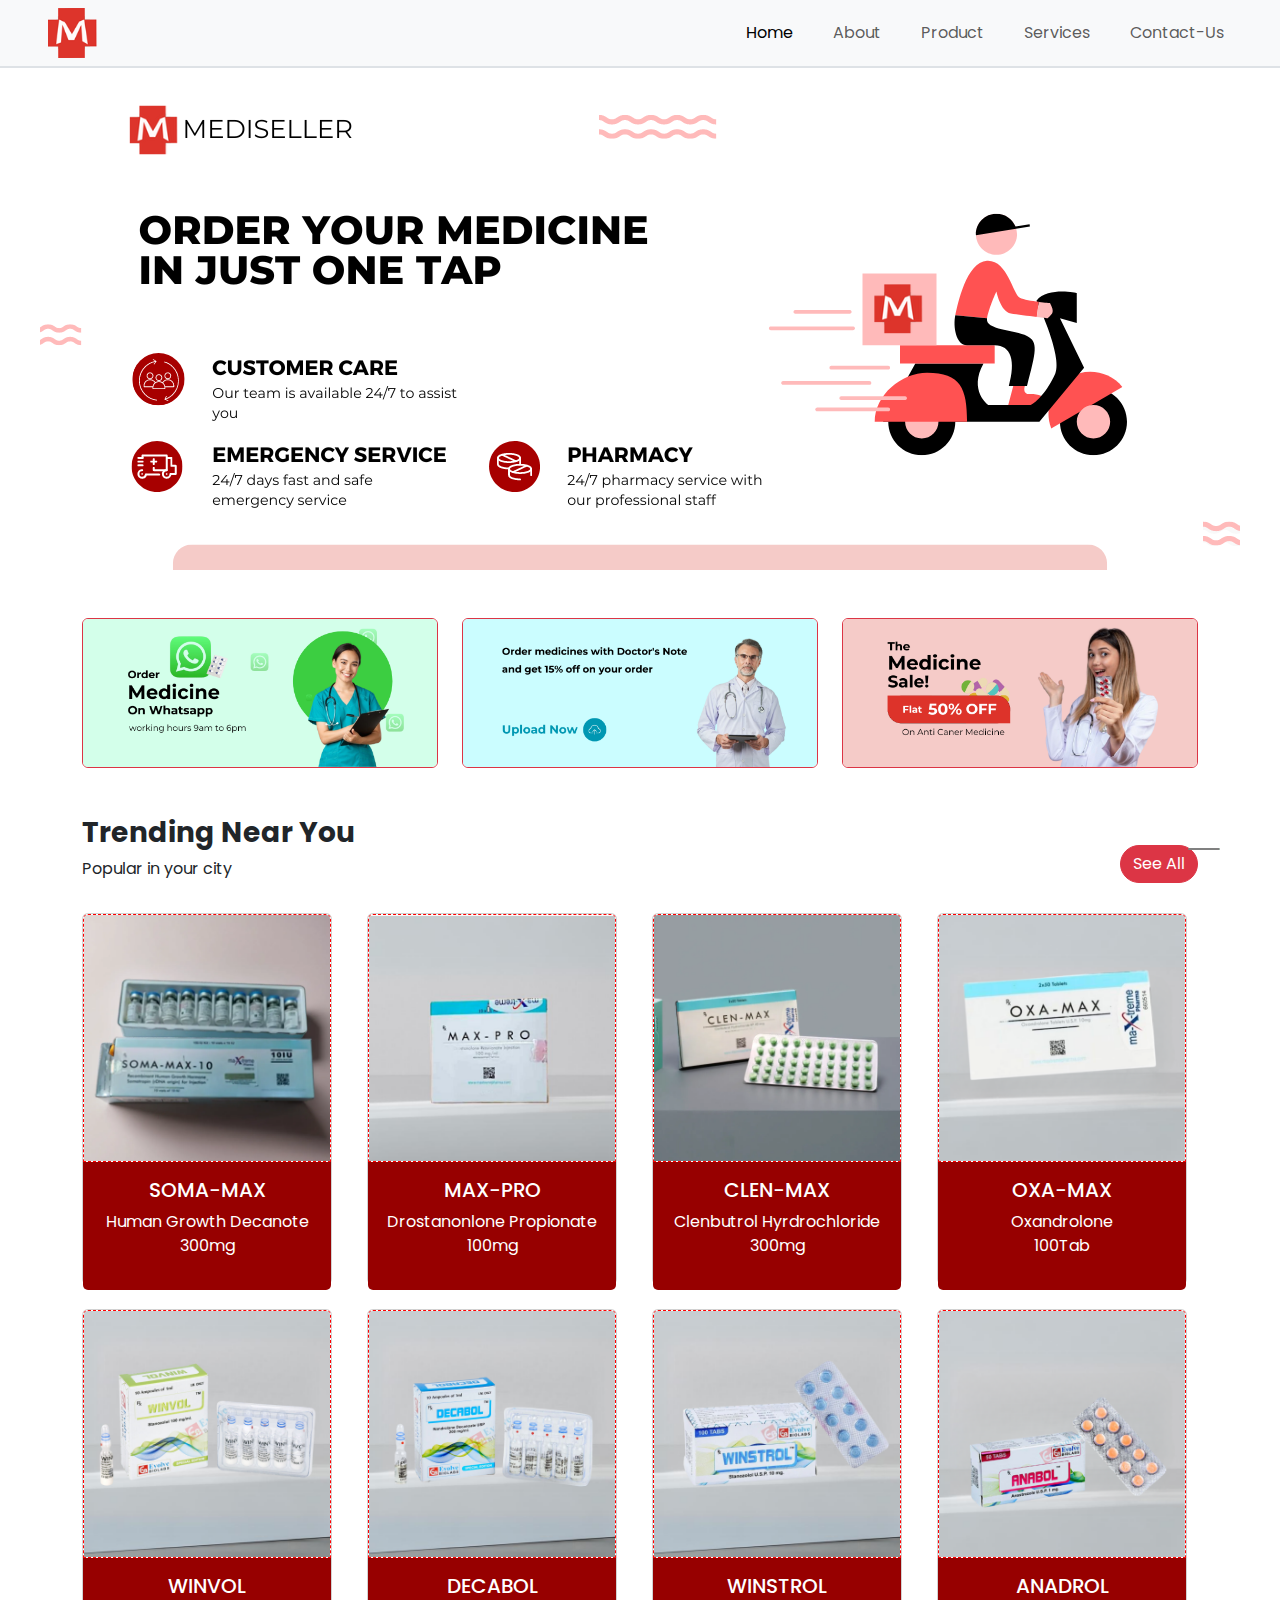
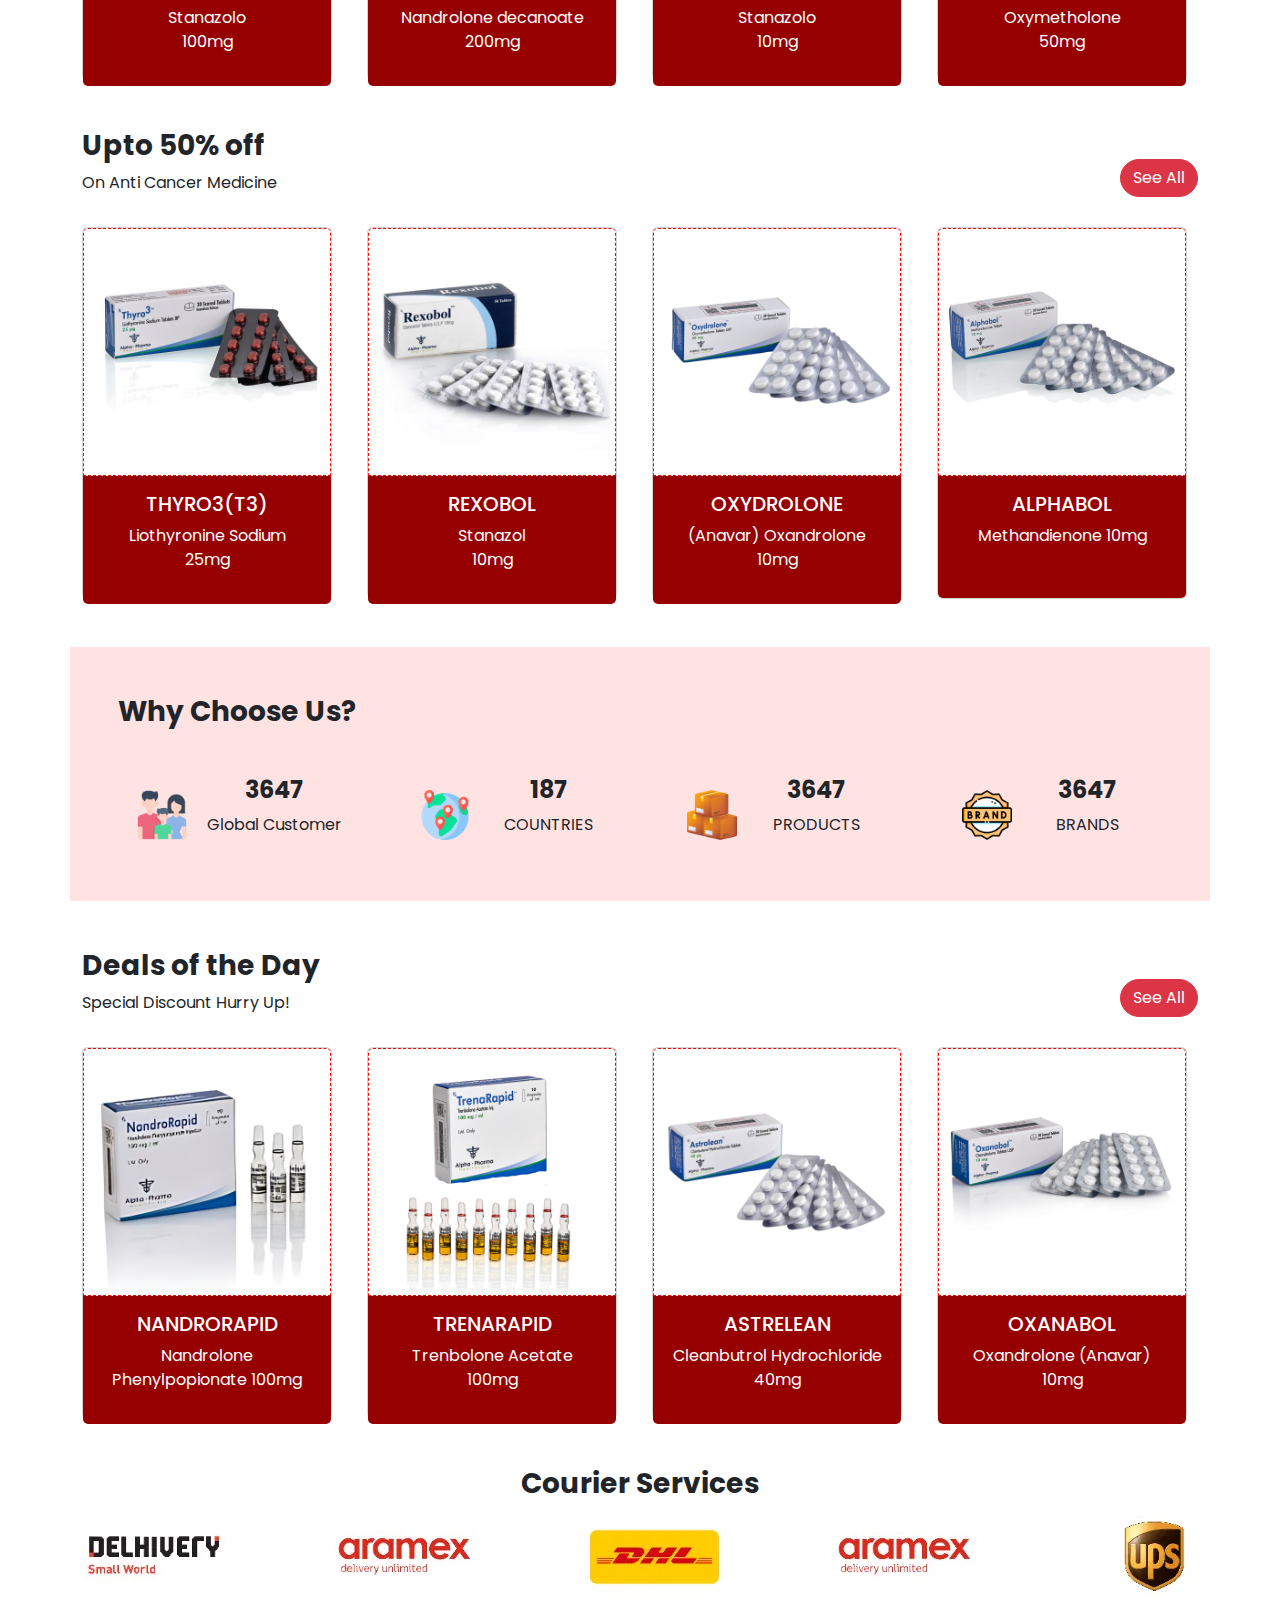
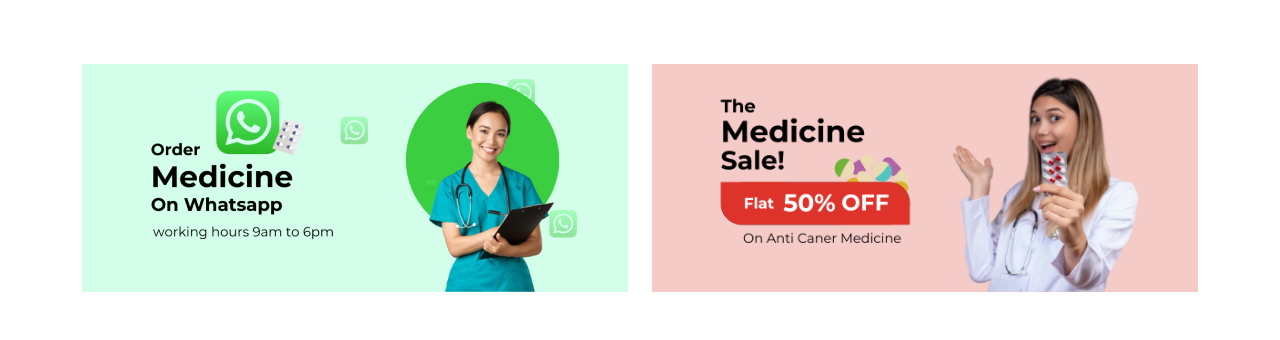
<file: index.html>
<!doctype html>
<html lang="en">
  <head>
    <meta charset="utf-8">
    <meta name="viewport" content="width=device-width, initial-scale=1">
    <title>Mediseller</title>
    <link href="https://cdn.jsdelivr.net/npm/bootstrap@5.3.3/dist/css/bootstrap.min.css" rel="stylesheet" integrity="sha384-QWTKZyjpPEjISv5WaRU9OFeRpok6YctnYmDr5pNlyT2bRjXh0JMhjY6hW+ALEwIH" crossorigin="anonymous">
<!---font-awesome--->
<link rel="stylesheet" href="https://cdnjs.cloudflare.com/ajax/libs/font-awesome/6.5.1/css/all.min.css" integrity="sha512-DTOQO9RWCH3ppGqcWaEA1BIZOC6xxalwEsw9c2QQeAIftl+Vegovlnee1c9QX4TctnWMn13TZye+giMm8e2LwA==" crossorigin="anonymous" referrerpolicy="no-referrer" />
<!---stylesheet----> 
<link rel="stylesheet" href="style.css">
</head>
  <body>

<!--header-start-->
<header>

</header>

<!-----navbar-start--->
<nav class="navbar navbar-expand-lg border-bottom border-2 bg-light fixed-top" id="navbar"> <!-- Add id for easy selection in JavaScript -->
  <div class="container-fluid px-5">
    <img src="assets/logo.png" class="img-fluid" width="50" alt="">
    <button class="navbar-toggler" type="button" data-bs-toggle="collapse" data-bs-target="#navbarSupportedContent" aria-controls="navbarSupportedContent" aria-expanded="false" aria-label="Toggle navigation">
      <span class="navbar-toggler-icon"></span>
    </button>
    <div class="collapse navbar-collapse shift" id="navbarSupportedContent">
      <ul class="navbar-nav ms-auto mb-2 mb-lg-0 gap-4">
        <li class="nav-item">
          <a class="nav-link active" aria-current="page" href="index.html">Home</a>
        </li>
        <li class="nav-item">
          <a class="nav-link" href="#">About</a>
        </li>
        <li class="nav-item dropdown">
          <a class="nav-link dropdown-toggle" href="#" id="navbarDropdown" role="button" data-bs-toggle="dropdown" aria-expanded="false">
            Product
          </a>
          <ul class="dropdown-menu" aria-labelledby="navbarDropdown">
            <li><a class="dropdown-item" href="Evolve-Biolabs.html">Evolve Biolabs</a></li>
            <li><a class="dropdown-item" href="Alpha.html">Alpha Pharma</a></li>
            <li><a class="dropdown-item" href="maxtreme-pharma.html">Maxtern Pharma - Anabolic</a></li>
          </ul>
        </li>
        <li class="nav-item">
          <a class="nav-link" href="#">Services</a>
        </li>
        <li class="nav-item">
          <a class="nav-link" href="#">Contact-Us</a>
        </li>
      </ul>
    </div>
  </div>
</nav>


<!-------banner-->
<section>
    <div class="banner d-flex mb-3 mb-md-5 align-items-center justify-content-center">
        <img src="assets/banner.png" alt="banner" class="img-fluid">
    </div>
</section>

<!---caesural---->
<section class="">
  <div id="carouselExampleAutoplaying" class="carousel slide mb-3 mb-md-5" data-bs-ride="carousel">
    <div class="carousel-inner container">
      <div class="carousel-item active ">
       <div class="row d-flex justify-content-center">
       <div class="col-md-4 col-6">
        <img src="assets/carasoual 2.png" class="img-fluid  border border-danger rounded" alt="">
       </div>
       <div class="col-md-4 col-6">
        <img src="assets/carsaoual1.png" class="img-fluid  border border-danger rounded"" alt="">
       </div>
       <div class="col-md-4 d-md-inline d-none">
        <img src="assets/carasoual3.png" class="img-fluid  border border-danger rounded"" alt="">
       </div>
       </div>
      </div>
      <div class="carousel-item ">
        <div class="row d-flex justify-content-center ">
        <div class="col-md-4 col-6">
         <img src="assets/carasoual 2.png" class="img-fluid  border border-danger rounded" alt="">
        </div>
        <div class="col-md-4 col-6">
         <img src="assets/carsaoual1.png" class="img-fluid  border border-danger rounded"" alt="">
        </div>
        <div class="col-md-4 d-md-inline d-none">
         <img src="assets/carasoual3.png" class="img-fluid  border border-danger rounded"" alt="">
        </div>
        </div>
       </div>
       <div class="carousel-item  ">
        <div class="row d-flex justify-content-center ">
        <div class="col-md-4 col-6">
         <img src="assets/carasoual 2.png" class="img-fluid  border border-danger rounded" alt="">
        </div>
        <div class="col-md-4 col-6">
         <img src="assets/carsaoual1.png" class="img-fluid  border border-danger rounded"" alt="">
        </div>
        <div class="col-md-4 d-md-inline d-none">
         <img src="assets/carasoual3.png" class="img-fluid  border border-danger rounded"" alt="">
        </div>
        </div>
       </div>
      
    </div>
    <button class="carousel-control-prev" type="button" data-bs-target="#carouselExampleAutoplaying" data-bs-slide="prev">
    
      <span class=""><i class="fa-solid fa-chevron-left fs-2 text-danger" ></i></span>
    </button>
    <button class="carousel-control-next" type="button" data-bs-target="#carouselExampleAutoplaying" data-bs-slide="next">
      
      <span class=""><i class="fa-solid fa-chevron-right fs-2 text-danger" ></i></span>
    </button>
  </div>



</section>

<!-----mobile-device --->

<!-- trending-near-by -->
<section class="mb-5">
    <div class="container d-flex align-items-center justify-content-between">
        <div class="trending-content mb-3">
            <h3 class="fw-bold">Trending Near You</h3> 
        <p>Popular in your city</p>
        </div>
        <div class="btn btn-danger rounded-pill">See All</div>
    </div>
        <div class="container mb-4">
          <div class="row">
            <div class="col-6 col-md-3 mb-md-0 mb-4">
              <div class="main-card">
                <div class="trending-card d-flex justify-content-between">
            
                  <div class="card front-side" >
                    
                      <img src="assets/maxtreme/11.webp" class="card-img-top" alt="...">
                      <div class="card-body text-center">
                        <h5 class="card-title text-white text-uppercase">Soma-max</h5>
                        <p class="text-white">Human Growth Decanote 300mg</p>
                      </div>
                    </div>
                    <div class="card back-side" >
                      <div class="text-center">
                        <h3 class="card-title text-uppercase">Soma-max</h3>
                        <p class="">Human Growth Decanote 300mg</p>
                        <i class="fa-solid fa-truck-fast fs-2 "></i> <br>
                        <span class="">Fast Delivery in 2-3 Days</span>
                        <a href="https://wa.me/918700321810?text=%E0%A4%AE%E0%A5%81%E0%A4%9D%E0%A5%87%20%E0%A4%AF%E0%A4%B9%20%E0%A4%A6%E0%A4%B5%E0%A4%BE%20%E0%A4%9A%E0%A4%BE%E0%A4%B9%E0%A4%BF%E0%A4%8F" class="btn text-white  mt-3"><i class="fa-brands me-2 text-white fa-whatsapp"></i>Ask Price</a>
                      </div>
                    </div>
                    </div>
              </div>
              
             
            </div>
          <div class="col-6 col-md-3 mb-md-0 mb-4">
            <div class="main-card">
              <div class="trending-card d-flex justify-content-between">
      
                <div class="card front-side" >
                  
                    <img src="assets/maxtreme/2.png" class="card-img-top" alt="...">
                    <div class="card-body text-center">
                      <h5 class="card-title text-white text-uppercase">Max-pro</h5>
                      <p class="text-white">Drostanonlone Propionate 100mg</p>
                    </div>
                  </div>
                  <div class="card back-side" >
                    <div class="text-center">
                      <h3 class="card-title text-uppercase">Max-pro</h3>
                      <p class="">Drostanonlone Propionate 100mg</p>
                      <i class="fa-solid fa-truck-fast fs-2 "></i> <br>
                      <span class="">Fast Delivery in 2-3 Days</span>
                      <a href="https://wa.me/918700321810?text=%E0%A4%AE%E0%A5%81%E0%A4%9D%E0%A5%87%20%E0%A4%AF%E0%A4%B9%20%E0%A4%A6%E0%A4%B5%E0%A4%BE%20%E0%A4%9A%E0%A4%BE%E0%A4%B9%E0%A4%BF%E0%A4%8F" class="btn text-white  mt-3"><i class="fa-brands me-2 text-white fa-whatsapp"></i>Ask Price</a>
                    </div>
                  </div>
                  </div>
            </div>
            
           
        </div>
        <div class="col-6 col-md-3 mb-md-0 mb-4">
          <div class="main-card">
            <div class="trending-card d-flex justify-content-between">
      
              <div class="card front-side" >
                
                  <img src="assets/maxtreme/tablet-1.webp" class="card-img-top" alt="...">
                  <div class="card-body text-center">
                    <h5 class="card-title text-white text-uppercase">Clen-max</h5>
                    <p class="text-white">Clenbutrol Hyrdrochloride 300mg</p>
                  </div>
                </div>
                <div class="card back-side" >
                  <div class="text-center">
                    <h3 class="card-title text-uppercase">Clen-Max</h3>
                    <p class="">Clenbutrol Hyrdrochloride 300mg</p>
                    <i class="fa-solid fa-truck-fast fs-2 "></i> <br>
                    <span class="">Fast Delivery in 2-3 Days</span>
                    <a href="https://wa.me/918700321810?text=%E0%A4%AE%E0%A5%81%E0%A4%9D%E0%A5%87%20%E0%A4%AF%E0%A4%B9%20%E0%A4%A6%E0%A4%B5%E0%A4%BE%20%E0%A4%9A%E0%A4%BE%E0%A4%B9%E0%A4%BF%E0%A4%8F" class="btn text-white  mt-3"><i class="fa-brands me-2 text-white fa-whatsapp"></i>Ask Price</a>
                  </div>
                </div>
                </div>
          </div>
          
         
      </div>
      <div class="col-6 col-md-3 mb-md-0 mb-4">
        <div class="main-card">
          <div class="trending-card d-flex justify-content-between">
      
            <div class="card front-side" >
              
                <img src="assets/maxtreme/tablet-2.png" class="card-img-top" alt="...">
                <div class="card-body text-center">
                  <h5 class="card-title text-white text-uppercase">Oxa-Max</h5>
                  <p class="text-white">Oxandrolone <br> 100Tab</p>
                </div>
              </div>
              <div class="card back-side" >
                <div class="text-center">
                  <h3 class="card-title text-uppercase">Oxa-Max</h3>
                  <p class="">Oxandrolone <br> 100Tab</p>
                  <i class="fa-solid fa-truck-fast fs-2 "></i> <br>
                  <span class="">Fast Delivery in 2-3 Days</span>
                  <a href="https://wa.me/918700321810?text=%E0%A4%AE%E0%A5%81%E0%A4%9D%E0%A5%87%20%E0%A4%AF%E0%A4%B9%20%E0%A4%A6%E0%A4%B5%E0%A4%BE%20%E0%A4%9A%E0%A4%BE%E0%A4%B9%E0%A4%BF%E0%A4%8F" class="btn text-white  mt-3"><i class="fa-brands me-2 text-white fa-whatsapp"></i>Ask Price</a>
                </div>
              </div>
              </div>
        </div>
        
       
      </div>
          </div>
        </div>
        <div class="container">
          <div class="row">
            <div class="col-6 col-md-3 mb-md-0 mb-4">
              <div class="main-card">
                <div class="trending-card d-flex justify-content-between">
            
                  <div class="card front-side" >
                    
                      <img src="assets/Evolve/11.png" class="card-img-top" alt="winvol">
                      <div class="card-body text-center">
                        <h5 class="card-title text-white text-uppercase">winvol</h5>
                        <p class="text-white">Stanazolo <br> 100mg</p>
                      </div>
                    </div>
                    <div class="card back-side" >
                      <div class="text-center">
                        <h3 class="card-title text-uppercase">winvol</h3>
                        <p class="">Stanazolo <br> 100mg</p>
                        <i class="fa-solid fa-truck-fast fs-2 "></i> <br>
                        <span class="">Fast Delivery in 2-3 Days</span>
                        <a href="https://wa.me/918700321810?text=%E0%A4%AE%E0%A5%81%E0%A4%9D%E0%A5%87%20%E0%A4%AF%E0%A4%B9%20%E0%A4%A6%E0%A4%B5%E0%A4%BE%20%E0%A4%9A%E0%A4%BE%E0%A4%B9%E0%A4%BF%E0%A4%8F" class="btn text-white  mt-3"><i class="fa-brands me-2 text-white fa-whatsapp"></i>Ask Price</a>
                      </div>
                    </div>
                    </div>
              </div>
              
             
            </div>
            
          <div class="col-6 col-md-3 mb-md-0 mb-4">
            <div class="main-card">
              <div class="trending-card d-flex justify-content-between">
      
                <div class="card front-side" >
                  
                    <img src="assets/Evolve/2.png" class="card-img-top" alt="Decabol">
                    <div class="card-body text-center">
                      <h5 class="card-title text-white text-uppercase">Decabol</h5>
                      <p class="text-white">Nandrolone decanoate 200mg</p>
                    </div>
                  </div>
                  <div class="card back-side" >
                    <div class="text-center">
                      <h3 class="card-title text-uppercase">Decabol</h3>
                      <p class="">Nandrolone decanoate 200mg</p>
                      <i class="fa-solid fa-truck-fast fs-2 "></i> <br>
                      <span class="">Fast Delivery in 2-3 Days</span>
                      <a href="https://wa.me/918700321810?text=%E0%A4%AE%E0%A5%81%E0%A4%9D%E0%A5%87%20%E0%A4%AF%E0%A4%B9%20%E0%A4%A6%E0%A4%B5%E0%A4%BE%20%E0%A4%9A%E0%A4%BE%E0%A4%B9%E0%A4%BF%E0%A4%8F" class="btn text-white  mt-3"><i class="fa-brands me-2 text-white fa-whatsapp"></i>Ask Price</a>
                    </div>
                  </div>
                  </div>
            </div>
            
           
        </div>
        <div class="col-6 col-md-3 mb-md-0 mb-4">
          <div class="main-card">
            <div class="trending-card d-flex justify-content-between">
      
              <div class="card front-side" >
                
                  <img src="assets/Evolve/tablet-1.png" class="card-img-top" alt="Winstrol">
                  <div class="card-body text-center">
                    <h5 class="card-title text-white text-uppercase">Winstrol</h5>
                    <p class="text-white">Stanazolo <br> 10mg</p>
                  </div>
                </div>
                <div class="card back-side" >
                  <div class="text-center">
                    <h3 class="card-title text-uppercase">Winstrol</h3>
                    <p class="">Stanazolo <br> 10mg</p>
                    <i class="fa-solid fa-truck-fast fs-2 "></i> <br>
                    <span class="">Fast Delivery in 2-3 Days</span>
                    <a href="https://wa.me/918700321810?text=%E0%A4%AE%E0%A5%81%E0%A4%9D%E0%A5%87%20%E0%A4%AF%E0%A4%B9%20%E0%A4%A6%E0%A4%B5%E0%A4%BE%20%E0%A4%9A%E0%A4%BE%E0%A4%B9%E0%A4%BF%E0%A4%8F" class="btn text-white  mt-3"><i class="fa-brands me-2 text-white fa-whatsapp"></i>Ask Price</a>
                  </div>
                </div>
                </div>
          </div>
          
         
      </div>
      <div class="col-6 col-md-3 mb-md-0 mb-4">
        <div class="main-card">
          <div class="trending-card d-flex justify-content-between">
      
            <div class="card front-side" >
              
                <img src="assets/Evolve/tablet-2.png" class="card-img-top" alt="Anadrol">
                <div class="card-body text-center">
                  <h5 class="card-title text-white text-uppercase">Anadrol</h5>
                  <p class="text-white">Oxymetholone <br> 50mg</p>
                </div>
              </div>
              <div class="card back-side" >
                <div class="text-center">
                  <h3 class="card-title text-uppercase">Anadrol</h3>
                  <p class="">Oxymetholone <br> 50mg</p>
                  <i class="fa-solid fa-truck-fast fs-2 "></i> <br>
                  <span class="">Fast Delivery in 2-3 Days</span>
                  <a href="https://wa.me/918700321810?text=%E0%A4%AE%E0%A5%81%E0%A4%9D%E0%A5%87%20%E0%A4%AF%E0%A4%B9%20%E0%A4%A6%E0%A4%B5%E0%A4%BE%20%E0%A4%9A%E0%A4%BE%E0%A4%B9%E0%A4%BF%E0%A4%8F" class="btn text-white  mt-3"><i class="fa-brands me-2 text-white fa-whatsapp"></i>Ask Price</a>
                </div>
              </div>
              </div>
        </div>
        
       
      </div>
          </div>
        </div>
    </div>
</section>


<!---discount-start------>
<section class="mb-5">
    <div class="container d-flex align-items-center justify-content-between">
        <div class="trending-content mb-3">
            <h3 class="fw-bold">Upto 50% off</h3> 
        <p>On Anti Cancer Medicine</p>
        </div>
        <div class="btn btn-danger rounded-pill">See All</div>
    </div>
    <div class="container">
<div class="row">
  <div class="col-6 col-md-3 mb-md-0 mb-4">
    <div class="main-card">
      <div class="trending-card d-flex justify-content-between">

        <div class="card front-side" >
          
            <img src="assets/alpha/tablet-3.png" class="card-img-top" alt="Thyro3(T3)">
            <div class="card-body text-center">
              <h5 class="card-title text-white text-uppercase">Thyro3(T3)</h5>
              <p class="text-white">Liothyronine Sodium <br> 25mg</p>
            </div>
          </div>
          <div class="card back-side" >
            <div class="text-center">
              <h3 class="card-title text-uppercase">Thyro3(T3)</h3>
              <p class="">Liothyronine Sodium <br> 25mg</p>
              <i class="fa-solid fa-truck-fast fs-2 "></i> <br>
              <span class="">Fast Delivery in 2-3 Days</span>
              <a href="https://wa.me/918700321810?text=%E0%A4%AE%E0%A5%81%E0%A4%9D%E0%A5%87%20%E0%A4%AF%E0%A4%B9%20%E0%A4%A6%E0%A4%B5%E0%A4%BE%20%E0%A4%9A%E0%A4%BE%E0%A4%B9%E0%A4%BF%E0%A4%8F" class="btn text-white  mt-3"><i class="fa-brands me-2 text-white fa-whatsapp"></i>Ask Price</a>
            </div>
          </div>
          </div>
    </div>
    
   
</div>
<div class="col-6 col-md-3 mb-md-0 mb-4">
  <div class="main-card">
    <div class="trending-card d-flex justify-content-between">

      <div class="card front-side" >
        
          <img src="assets/alpha/tablet-4.png" class="card-img-top" alt="Rexobol">
          <div class="card-body text-center">
            <h5 class="card-title text-white text-uppercase">Rexobol</h5>
            <p class="text-white">Stanazol <br> 10mg</p>
          </div>
        </div>
        <div class="card back-side" >
          <div class="text-center">
            <h3 class="card-title text-uppercase">Rexobol</h3>
            <p class="">Stanazol <br> 10mg</p>
            <i class="fa-solid fa-truck-fast fs-2 "></i> <br>
            <span class="">Fast Delivery in 2-3 Days</span>
            <a href="https://wa.me/918700321810?text=%E0%A4%AE%E0%A5%81%E0%A4%9D%E0%A5%87%20%E0%A4%AF%E0%A4%B9%20%E0%A4%A6%E0%A4%B5%E0%A4%BE%20%E0%A4%9A%E0%A4%BE%E0%A4%B9%E0%A4%BF%E0%A4%8F" class="btn text-white  mt-3"><i class="fa-brands me-2 text-white fa-whatsapp"></i>Ask Price</a>
          </div>
        </div>
        </div>
  </div>
  
 
</div>
<div class="col-6 col-md-3 mb-md-0 mb-4">
<div class="main-card">
  <div class="trending-card d-flex justify-content-between">

    <div class="card front-side" >
      
        <img src="assets/alpha/tablet-5.png" class="card-img-top" alt="Oxydrolone">
        <div class="card-body text-center">
          <h5 class="card-title text-white text-uppercase">Oxydrolone</h5>
          <p class="text-white">(Anavar) Oxandrolone 10mg</p>
        </div>
      </div>
      <div class="card back-side" >
        <div class="text-center">
          <h3 class="card-title text-uppercase">Oxydrolone</h3>
          <p class="">(Anavar) Oxandrolone <br> 10mg</p>
          <i class="fa-solid fa-truck-fast fs-2 "></i> <br>
          <span class="">Fast Delivery in 2-3 Days</span>
          <a href="https://wa.me/918700321810?text=%E0%A4%AE%E0%A5%81%E0%A4%9D%E0%A5%87%20%E0%A4%AF%E0%A4%B9%20%E0%A4%A6%E0%A4%B5%E0%A4%BE%20%E0%A4%9A%E0%A4%BE%E0%A4%B9%E0%A4%BF%E0%A4%8F" class="btn text-white  mt-3"><i class="fa-brands me-2 text-white fa-whatsapp"></i>Ask Price</a>
        </div>
      </div>
      </div>
</div>


</div>
<div class="col-6 col-md-3 mb-md-0 mb-4">
<div class="main-card">
<div class="trending-card d-flex justify-content-between">

  <div class="card front-side" >
    
      <img src="assets/alpha/tablet-6.png" class="card-img-top" alt="...">
      <div class="card-body text-center">
        <h5 class="card-title text-white text-uppercase">Alphabol</h5>
        <p class="text-white">Methandienone 10mg</p>
      </div>
    </div>
    <div class="card back-side" >
      <div class="text-center">
        <h3 class="card-title text-uppercase">T3-max-25</h3>
        <p class="">celnbutrol hydrochloride 40mcg</p>
        <i class="fa-solid fa-truck-fast fs-2 "></i> <br>
        <span class="">Fast Delivery in 2-3 Days</span>
        <a href="https://wa.me/918700321810?text=%E0%A4%AE%E0%A5%81%E0%A4%9D%E0%A5%87%20%E0%A4%AF%E0%A4%B9%20%E0%A4%A6%E0%A4%B5%E0%A4%BE%20%E0%A4%9A%E0%A4%BE%E0%A4%B9%E0%A4%BF%E0%A4%8F" class="btn text-white  mt-3"><i class="fa-brands me-2 text-white fa-whatsapp"></i>Ask Price</a>
      </div>
    </div>
    </div>
</div>


</div>
</div>
        </div>
    </div>
</section>


<!---why choose us -->
<section>
<div class="container p-md-5 p-3 why-us  mb-5">
<h3 class="mb-md-5 mb-4 fw-bold">Why Choose Us? </h3>
<div class="row">
    <div class="col-6 col-md-3 mb-3 mb-md-0 d-flex justify-content-evenly align-items-center">
        <img src="assets/icons/family.png" alt="">
        <div class="why-card-text text-center">
            <h4 class="fw-bold">3647</h4>
            <p>Global Customer</p>
        </div>
    </div>
    <div class="col-6 col-md-3 mb-3 mb-md-0  d-flex justify-content-evenly  align-items-center">
        <img src="assets/icons/global.png" alt="">
        <div class="why-card-text text-center">
            <h4 class="fw-bold">187</h4>
            <p>COUNTRIES
            </p>
        </div>
    </div>
    <div class="col-6 col-md-3  d-flex justify-content-evenly  align-items-center">
        <img src="assets/icons/product.png" alt="">
        <div class="why-card-text text-center">
            <h4 class="fw-bold">3647</h4>
            <p>PRODUCTS</p>
        </div>
    </div>
    <div class="col-6 col-md-3 d-flex justify-content-evenly align-items-center">
        <img src="assets/icons/brand.png" alt="">
        <div class="why-card-text text-center">
            <h4 class="fw-bold">3647</h4>
            <p>BRANDS</p>
        </div>
    </div>
</div>
</div>

</section>


<!---deal-off-the-day---->
<section class="mb-5">
    <div class="container d-flex align-items-center justify-content-between">
        <div class="trending-content mb-3">
            <h3 class="fw-bold">Deals of the Day</h3> 
        <p>Special Discount Hurry Up!</p>
        </div>
        <div class="btn btn-danger rounded-pill">See All</div>
    </div>
    <div class="container mb-4 ">
      <div class="row">
        <div class="col-6 col-md-3 mb-md-0 mb-4">
          <div class="main-card">
            <div class="trending-card d-flex justify-content-between">
        
              <div class="card front-side" >
                
                  <img src="assets/alpha/11.png" class="card-img-top" alt="...">
                  <div class="card-body text-center">
                    <h5 class="card-title text-white text-uppercase">Nandrorapid</h5>
                    <p class="text-white">Nandrolone Phenylpopionate 100mg</p>
                  </div>
                </div>
                <div class="card back-side" >
                  <div class="text-center">
                    <h3 class="card-title text-uppercase">Nandrorapid</h3>
                    <p class="">Nandrolone <br> Phenylpopionate 100mg</p>
                    <i class="fa-solid fa-truck-fast fs-2 "></i> <br>
                    <span class="">Fast Delivery in 2-3 Days</span>
                    <a href="https://wa.me/918700321810?text=%E0%A4%AE%E0%A5%81%E0%A4%9D%E0%A5%87%20%E0%A4%AF%E0%A4%B9%20%E0%A4%A6%E0%A4%B5%E0%A4%BE%20%E0%A4%9A%E0%A4%BE%E0%A4%B9%E0%A4%BF%E0%A4%8F" class="btn text-white  mt-3"><i class="fa-brands me-2 text-white fa-whatsapp"></i>Ask Price</a>
                  </div>
                </div>
                </div>
          </div>
          
         
        </div>
      <div class="col-6 col-md-3 mb-md-0 mb-4">
        <div class="main-card">
          <div class="trending-card d-flex justify-content-between">
      
            <div class="card front-side" >
              
                <img src="assets/alpha/2.png" class="card-img-top" alt="...">
                <div class="card-body text-center">
                  <h5 class="card-title text-white text-uppercase">Trenarapid</h5>
                  <p class="text-white">Trenbolone Acetate <br> 100mg</p>
                </div>
              </div>
              <div class="card back-side" >
                <div class="text-center">
                  <h3 class="card-title text-uppercase">Trenarapid</h3>
                  <p class="">Trenbolone Acetate <br> 100mg</p>
                  <i class="fa-solid fa-truck-fast fs-2 "></i> <br>
                  <span class="">Fast Delivery in 2-3 Days</span>
                  <a href="https://wa.me/918700321810?text=%E0%A4%AE%E0%A5%81%E0%A4%9D%E0%A5%87%20%E0%A4%AF%E0%A4%B9%20%E0%A4%A6%E0%A4%B5%E0%A4%BE%20%E0%A4%9A%E0%A4%BE%E0%A4%B9%E0%A4%BF%E0%A4%8F" class="btn text-white  mt-3"><i class="fa-brands me-2 text-white fa-whatsapp"></i>Ask Price</a>
                </div>
              </div>
              </div>
        </div>
        
       
      </div>
      <div class="col-6 col-md-3 mb-md-0 mb-4">
      <div class="main-card">
        <div class="trending-card d-flex justify-content-between">
      
          <div class="card front-side" >
            
              <img src="assets/alpha/tablet-1.png" class="card-img-top" alt="...">
              <div class="card-body text-center">
                <h5 class="card-title text-white text-uppercase">Astrelean</h5>
                <p class="text-white">Cleanbutrol Hydrochloride 40mg</p>
              </div>
            </div>
            <div class="card back-side" >
              <div class="text-center">
                <h3 class="card-title text-uppercase">Astrelean</h3>
                <p class="">Cleanbutrol Hydrochloride 40mg</p>
                <i class="fa-solid fa-truck-fast fs-2 "></i> <br>
                <span class="">Fast Delivery in 2-3 Days</span>
                <a href="https://wa.me/918700321810?text=%E0%A4%AE%E0%A5%81%E0%A4%9D%E0%A5%87%20%E0%A4%AF%E0%A4%B9%20%E0%A4%A6%E0%A4%B5%E0%A4%BE%20%E0%A4%9A%E0%A4%BE%E0%A4%B9%E0%A4%BF%E0%A4%8F" class="btn text-white  mt-3"><i class="fa-brands me-2 text-white fa-whatsapp"></i>Ask Price</a>
              </div>
            </div>
            </div>
      </div>
      
      
      </div>
      <div class="col-6 col-md-3 mb-md-0 mb-4">
      <div class="main-card">
      <div class="trending-card d-flex justify-content-between">
      
        <div class="card front-side" >
          
            <img src="assets/alpha/tablet-2.png" class="card-img-top" alt="...">
            <div class="card-body text-center">
              <h5 class="card-title text-white text-uppercase">Oxanabol</h5>
              <p class="text-white">Oxandrolone (Anavar) 10mg</p>
            </div>
          </div>
          <div class="card back-side" >
            <div class="text-center">
              <h3 class="card-title text-uppercase">Oxanabol</h3>
              <p class="">Oxandrolone (Anavar) 10mg</p>
              <i class="fa-solid fa-truck-fast fs-2 "></i> <br>
              <span class="">Fast Delivery in 2-3 Days</span>
              <a href="https://wa.me/918700321810?text=%E0%A4%AE%E0%A5%81%E0%A4%9D%E0%A5%87%20%E0%A4%AF%E0%A4%B9%20%E0%A4%A6%E0%A4%B5%E0%A4%BE%20%E0%A4%9A%E0%A4%BE%E0%A4%B9%E0%A4%BF%E0%A4%8F" class="btn text-white  mt-3"><i class="fa-brands me-2 text-white fa-whatsapp"></i>Ask Price</a>
            </div>
          </div>
          </div>
      </div>
      
      
      </div>
      </div>
              </div>
    </div>
</section>


<!-----Courier Services-->
<section>
    <div class="container mb-5">
        <h3 class="fw-bold text-center mb-3">Courier Services</h3>
       <div class="slider">
        <div class="slider-track">
            <div class="slides"><img src="assets/brands/c6.webp" alt=""></div>
            <div class="slides"><img src="assets/brands/c1.webp" alt=""></div>
            <div class="slides"><img src="assets/brands/c2.webp" alt=""></div>
            <div class="slides"><img src="assets/brands/c3.webp" alt=""></div>
            <div class="slides"><img src="assets/brands/c4.webp" alt=""></div>
            <div class="slides"><img src="assets/brands/c5.webp" alt=""></div>
            <div class="slides"><img src="assets/brands/c6.webp" alt=""></div>
            <div class="slides"><img src="assets/brands/c6.webp" alt=""></div>
            <div class="slides"><img src="assets/brands/c1.webp" alt=""></div>
            <div class="slides"><img src="assets/brands/c2.webp" alt=""></div>
            <div class="slides"><img src="assets/brands/c3.webp" alt=""></div>
            <div class="slides"><img src="assets/brands/c4.webp" alt=""></div>
            <div class="slides"><img src="assets/brands/c5.webp" alt=""></div>
            <div class="slides"><img src="assets/brands/c6.webp" alt=""></div>
        </div>
       </div>
    </div>
</section>


<!----offer-banner----->
<section>
    <div class="container mb-5">
        <div class="row d-flex justify-content-center">
            <div class="col-6">
                <img src="assets/New folder/off-1.png" class="img-fluid" alt="">
            </div>
            <div class="col-6">
                <img src="assets/carasoual3.png" class="img-fluid" alt="">
            </div>
        </div>
    </div>
</section>

  <!-- Add the WhatsApp icon -->
  <a href="https://wa.me/1234567890" class="whatsapp-icon" target="_blank" id="whatsappIcon"><i class="fab fa-whatsapp"></i></a>

</body>

  <script src="script.js"></script>
    <script src="https://cdn.jsdelivr.net/npm/bootstrap@5.3.3/dist/js/bootstrap.bundle.min.js" integrity="sha384-YvpcrYf0tY3lHB60NNkmXc5s9fDVZLESaAA55NDzOxhy9GkcIdslK1eN7N6jIeHz" crossorigin="anonymous"></script>
  </body>
</html>
</file>
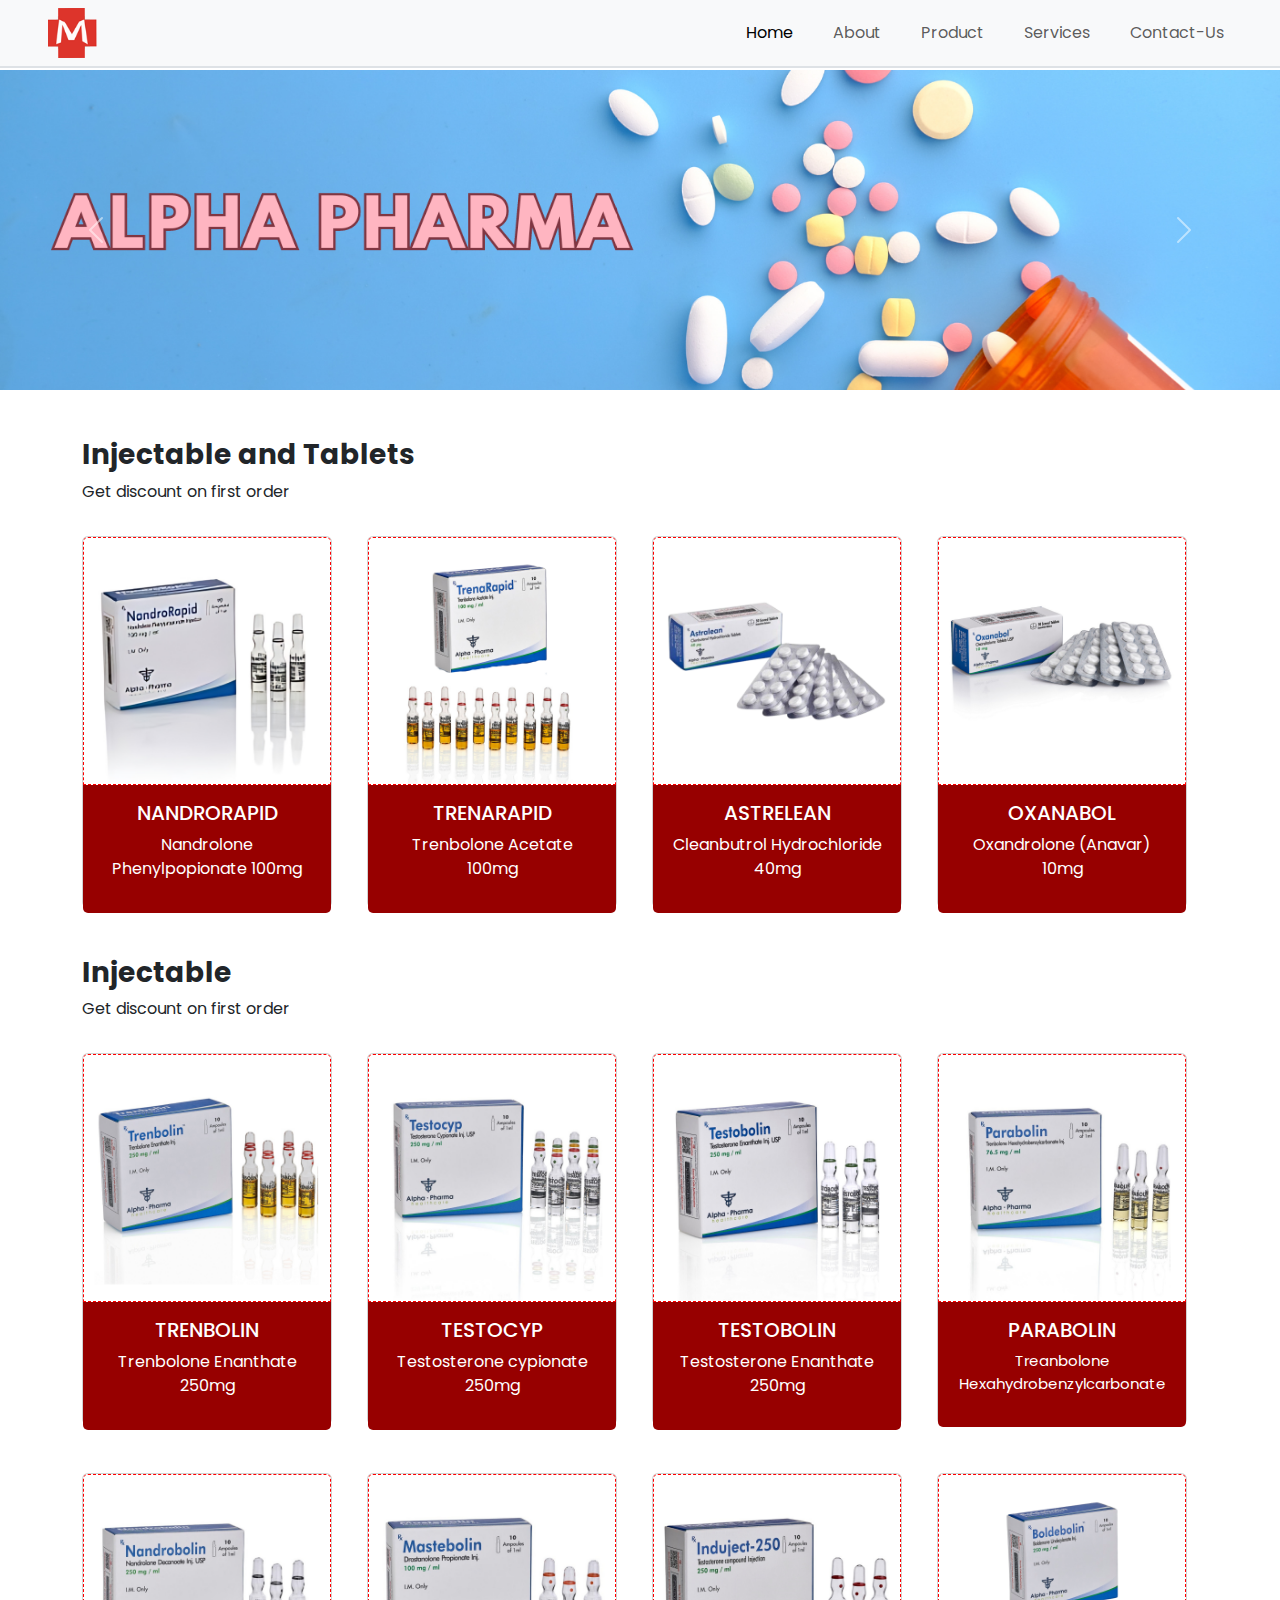
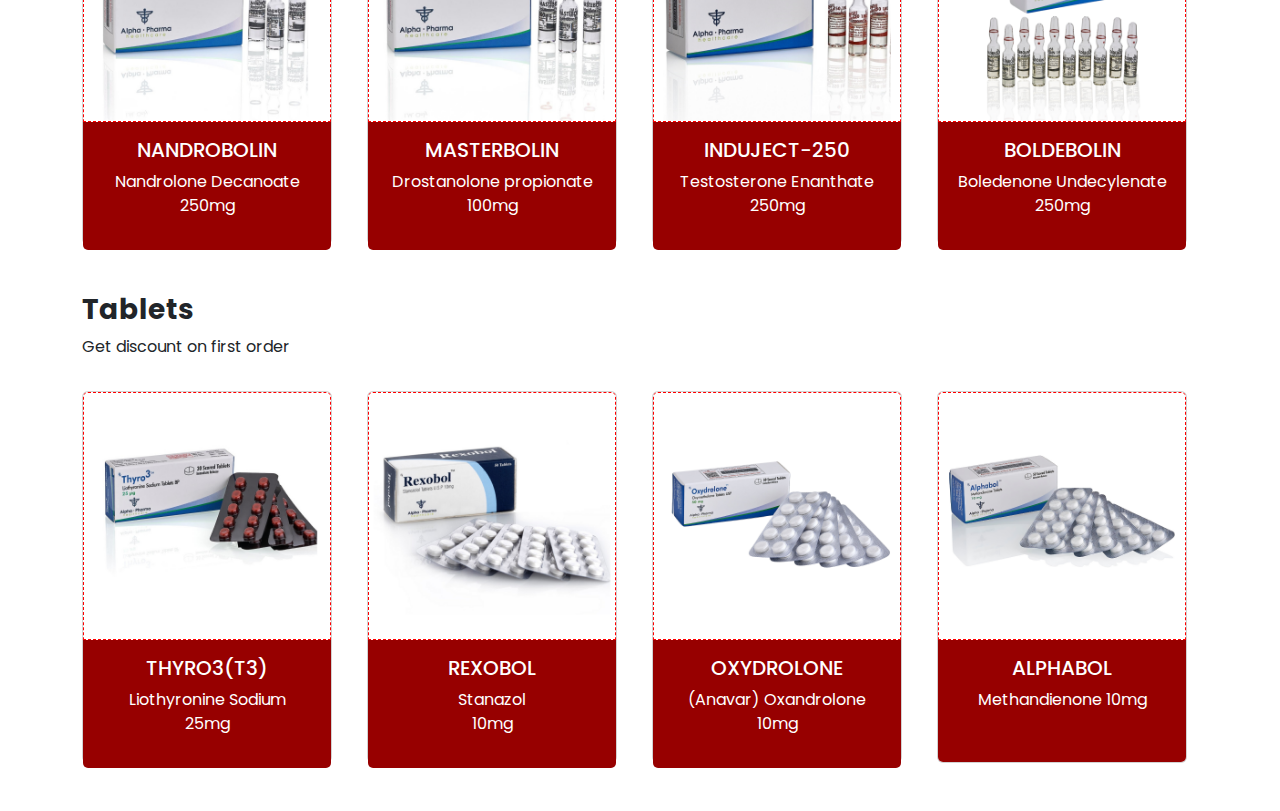
<file: Alpha.html>
<!doctype html>
<html lang="en">
  <head>
    <meta charset="utf-8">
    <meta name="viewport" content="width=device-width, initial-scale=1">
    <title>Mediseller</title>
    <link href="https://cdn.jsdelivr.net/npm/bootstrap@5.3.3/dist/css/bootstrap.min.css" rel="stylesheet" integrity="sha384-QWTKZyjpPEjISv5WaRU9OFeRpok6YctnYmDr5pNlyT2bRjXh0JMhjY6hW+ALEwIH" crossorigin="anonymous">
<!---font-awesome--->
<link rel="stylesheet" href="https://cdnjs.cloudflare.com/ajax/libs/font-awesome/6.5.1/css/all.min.css" integrity="sha512-DTOQO9RWCH3ppGqcWaEA1BIZOC6xxalwEsw9c2QQeAIftl+Vegovlnee1c9QX4TctnWMn13TZye+giMm8e2LwA==" crossorigin="anonymous" referrerpolicy="no-referrer" />
<!---stylesheet----> 
<link rel="stylesheet" href="style.css">
</head>
  <body>

<!--header-start-->
<header class="">

</header>

<!-----navbar-start--->
<nav class="navbar navbar-expand-lg border-bottom border-2 bg-light fixed-top" id="navbar"> <!-- Add id for easy selection in JavaScript -->
  <div class="container-fluid px-5">
    <img src="assets/logo.png" class="img-fluid" width="50" alt="">
    <button class="navbar-toggler" type="button" data-bs-toggle="collapse" data-bs-target="#navbarSupportedContent" aria-controls="navbarSupportedContent" aria-expanded="false" aria-label="Toggle navigation">
      <span class="navbar-toggler-icon"></span>
    </button>
    <div class="collapse navbar-collapse shift" id="navbarSupportedContent">
      <ul class="navbar-nav ms-auto mb-2 mb-lg-0 gap-4">
        <li class="nav-item">
          <a class="nav-link active" aria-current="page" href="index.html">Home</a>
        </li>
        <li class="nav-item">
          <a class="nav-link" href="#">About</a>
        </li>
        <li class="nav-item dropdown">
          <a class="nav-link dropdown-toggle" href="#" id="navbarDropdown" role="button" data-bs-toggle="dropdown" aria-expanded="false">
            Product
          </a>
          <ul class="dropdown-menu" aria-labelledby="navbarDropdown">
            <li><a class="dropdown-item" href="Evolve-Biolabs.html">Evolve Biolabs</a></li>
            <li><a class="dropdown-item" href="Alpha.html">Alpha Pharma</a></li>
            <li><a class="dropdown-item" href="maxtreme-pharma.html">Maxtern Pharma - Anabolic</a></li>
          </ul>
        </li>
        <li class="nav-item">
          <a class="nav-link" href="#">Services</a>
        </li>
        <li class="nav-item">
          <a class="nav-link" href="#">Contact-Us</a>
        </li>
      </ul>
    </div>
  </div>
</nav>


<!---caesural---->
<section >
  <div id="carouselExampleControls" class="carousel slide mb-5" data-bs-ride="carousel">
    <div class="carousel-inner">
      <div class="carousel-item active">
        <img src="assets/alpha/banner.png" class="d-block w-100" alt="...">
      </div>
      <div class="carousel-item">
        <img src="assets/alpha/banner.png " class="d-block w-100" alt="...">
      </div>
      <div class="carousel-item">
        <img src="assets/alpha/banner.png" class="d-block w-100" alt="...">
      </div>
    </div>
    <button class="carousel-control-prev" type="button" data-bs-target="#carouselExampleControls" data-bs-slide="prev">
      <span class="carousel-control-prev-icon" aria-hidden="true"></span>
      <span class="visually-hidden">Previous</span>
    </button>
    <button class="carousel-control-next" type="button" data-bs-target="#carouselExampleControls" data-bs-slide="next">
      <span class="carousel-control-next-icon" aria-hidden="true"></span>
      <span class="visually-hidden">Next</span>
    </button>
  </div>
</section>


<!----products------>
<section class="mb-5">
  <div class="container d-flex align-items-center justify-content-between">
      <div class="trending-content mb-3 ">
          <h3 class="fw-bold">Injectable and Tablets</h3> 
      <p>Get discount on first order</p>
      </div>
  </div>
  <div class="container">
    <div class="row">
      <div class="col-6 col-md-3 mb-md-0 mb-4">
        <div class="main-card">
          <div class="trending-card d-flex justify-content-between">
      
            <div class="card front-side" >
              
                <img src="assets/alpha/11.png" class="card-img-top" alt="...">
                <div class="card-body text-center">
                  <h5 class="card-title text-white text-uppercase">Nandrorapid</h5>
                  <p class="text-white">Nandrolone Phenylpopionate 100mg</p>
                </div>
              </div>
              <div class="card back-side" >
                <div class="text-center">
                  <h3 class="card-title text-uppercase">Nandrorapid</h3>
                  <p class="">Nandrolone <br> Phenylpopionate 100mg</p>
                  <i class="fa-solid fa-truck-fast fs-2 "></i> <br>
                  <span class="">Fast Delivery in 2-3 Days</span>
                  <a href="https://wa.me/918700321810?text=%E0%A4%AE%E0%A5%81%E0%A4%9D%E0%A5%87%20%E0%A4%AF%E0%A4%B9%20%E0%A4%A6%E0%A4%B5%E0%A4%BE%20%E0%A4%9A%E0%A4%BE%E0%A4%B9%E0%A4%BF%E0%A4%8F" class="btn text-white  mt-3"><i class="fa-brands me-2 text-white fa-whatsapp"></i>Ask Price</a>
                </div>
              </div>
              </div>
        </div>
        
       
      </div>
    <div class="col-6 col-md-3 mb-md-0 mb-4">
      <div class="main-card">
        <div class="trending-card d-flex justify-content-between">

          <div class="card front-side" >
            
              <img src="assets/alpha/2.png" class="card-img-top" alt="...">
              <div class="card-body text-center">
                <h5 class="card-title text-white text-uppercase">Trenarapid</h5>
                <p class="text-white">Trenbolone Acetate <br> 100mg</p>
              </div>
            </div>
            <div class="card back-side" >
              <div class="text-center">
                <h3 class="card-title text-uppercase">Trenarapid</h3>
                <p class="">Trenbolone Acetate <br> 100mg</p>
                <i class="fa-solid fa-truck-fast fs-2 "></i> <br>
                <span class="">Fast Delivery in 2-3 Days</span>
                <a href="https://wa.me/918700321810?text=%E0%A4%AE%E0%A5%81%E0%A4%9D%E0%A5%87%20%E0%A4%AF%E0%A4%B9%20%E0%A4%A6%E0%A4%B5%E0%A4%BE%20%E0%A4%9A%E0%A4%BE%E0%A4%B9%E0%A4%BF%E0%A4%8F" class="btn text-white  mt-3"><i class="fa-brands me-2 text-white fa-whatsapp"></i>Ask Price</a>
              </div>
            </div>
            </div>
      </div>
      
     
  </div>
  <div class="col-6 col-md-3 mb-md-0 mb-4">
    <div class="main-card">
      <div class="trending-card d-flex justify-content-between">

        <div class="card front-side" >
          
            <img src="assets/alpha/tablet-1.png" class="card-img-top" alt="...">
            <div class="card-body text-center">
              <h5 class="card-title text-white text-uppercase">Astrelean</h5>
              <p class="text-white">Cleanbutrol Hydrochloride 40mg</p>
            </div>
          </div>
          <div class="card back-side" >
            <div class="text-center">
              <h3 class="card-title text-uppercase">Astrelean</h3>
              <p class="">Cleanbutrol Hydrochloride 40mg</p>
              <i class="fa-solid fa-truck-fast fs-2 "></i> <br>
              <span class="">Fast Delivery in 2-3 Days</span>
              <a href="https://wa.me/918700321810?text=%E0%A4%AE%E0%A5%81%E0%A4%9D%E0%A5%87%20%E0%A4%AF%E0%A4%B9%20%E0%A4%A6%E0%A4%B5%E0%A4%BE%20%E0%A4%9A%E0%A4%BE%E0%A4%B9%E0%A4%BF%E0%A4%8F" class="btn text-white  mt-3"><i class="fa-brands me-2 text-white fa-whatsapp"></i>Ask Price</a>
            </div>
          </div>
          </div>
    </div>
    
   
</div>
<div class="col-6 col-md-3 mb-md-0 mb-4">
  <div class="main-card">
    <div class="trending-card d-flex justify-content-between">

      <div class="card front-side" >
        
          <img src="assets/alpha/tablet-2.png" class="card-img-top" alt="...">
          <div class="card-body text-center">
            <h5 class="card-title text-white text-uppercase">Oxanabol</h5>
            <p class="text-white">Oxandrolone (Anavar) 10mg</p>
          </div>
        </div>
        <div class="card back-side" >
          <div class="text-center">
            <h3 class="card-title text-uppercase">Oxanabol</h3>
            <p class="">Oxandrolone (Anavar) 10mg</p>
            <i class="fa-solid fa-truck-fast fs-2 "></i> <br>
            <span class="">Fast Delivery in 2-3 Days</span>
            <a href="https://wa.me/918700321810?text=%E0%A4%AE%E0%A5%81%E0%A4%9D%E0%A5%87%20%E0%A4%AF%E0%A4%B9%20%E0%A4%A6%E0%A4%B5%E0%A4%BE%20%E0%A4%9A%E0%A4%BE%E0%A4%B9%E0%A4%BF%E0%A4%8F" class="btn text-white  mt-3"><i class="fa-brands me-2 text-white fa-whatsapp"></i>Ask Price</a>
          </div>
        </div>
        </div>
  </div>
  
 
</div>
    </div>
  </div>
</section>


<!----products------>
<section class="mb-5">
  <div class="container d-flex align-items-center justify-content-between">
      <div class="trending-content mb-3 ">
          <h3 class="fw-bold">Injectable</h3> 
      <p>Get discount on first order</p>
      </div>
  </div>
  <div class="container mb-5">
    <div class="row">
      <div class="col-6 col-md-3 mb-md-0 mb-4">
        <div class="main-card">
          <div class="trending-card d-flex justify-content-between">

            <div class="card front-side" >
              
                <img src="assets/alpha/3.png" class="card-img-top" alt="...">
                <div class="card-body text-center">
                  <h5 class="card-title text-white text-uppercase">Trenbolin</h5>
                  <p class="text-white">Trenbolone Enanthate <br> 250mg</p>
                </div>
              </div>
              <div class="card back-side" >
                <div class="text-center">
                  <h3 class="card-title text-uppercase">Trenbolin</h3>
                  <p class="">Trenbolone Enanthate 250mg</p>
                  <i class="fa-solid fa-truck-fast fs-2 "></i> <br>
                  <span class="">Fast Delivery in 2-3 Days</span>
                  <a href="https://wa.me/918700321810?text=%E0%A4%AE%E0%A5%81%E0%A4%9D%E0%A5%87%20%E0%A4%AF%E0%A4%B9%20%E0%A4%A6%E0%A4%B5%E0%A4%BE%20%E0%A4%9A%E0%A4%BE%E0%A4%B9%E0%A4%BF%E0%A4%8F" class="btn text-white  mt-3"><i class="fa-brands me-2 text-white fa-whatsapp"></i>Ask Price</a>
                </div>
              </div>
              </div>
        </div>
        
       
    </div>
    <div class="col-6 col-md-3 mb-md-0 mb-4">
      <div class="main-card">
        <div class="trending-card d-flex justify-content-between">

          <div class="card front-side" >
            
              <img src="assets/alpha/4.png" class="card-img-top" alt="...">
              <div class="card-body text-center">
                <h5 class="card-title text-white text-uppercase">Testocyp</h5>
                <p class="text-white">Testosterone cypionate 250mg</p>
              </div>
            </div>
            <div class="card back-side" >
              <div class="text-center">
                <h3 class="card-title text-uppercase">Testocyp</h3>
                <p class="">Testosterone cypionate 250mg</p>
                <i class="fa-solid fa-truck-fast fs-2 "></i> <br>
                <span class="">Fast Delivery in 2-3 Days</span>
                <a href="https://wa.me/918700321810?text=%E0%A4%AE%E0%A5%81%E0%A4%9D%E0%A5%87%20%E0%A4%AF%E0%A4%B9%20%E0%A4%A6%E0%A4%B5%E0%A4%BE%20%E0%A4%9A%E0%A4%BE%E0%A4%B9%E0%A4%BF%E0%A4%8F" class="btn text-white  mt-3"><i class="fa-brands me-2 text-white fa-whatsapp"></i>Ask Price</a>
              </div>
            </div>
            </div>
      </div>
      
     
  </div>
  <div class="col-6 col-md-3 mb-md-0 mb-4">
    <div class="main-card">
      <div class="trending-card d-flex justify-content-between">

        <div class="card front-side" >
          
            <img src="assets/alpha/6.png" class="card-img-top" alt="Testobolin">
            <div class="card-body text-center">
              <h5 class="card-title text-white text-uppercase">Testobolin</h5>
              <p class="text-white">Testosterone Enanthate 250mg</p>
            </div>
          </div>
          <div class="card back-side" >
            <div class="text-center">
              <h3 class="card-title text-uppercase">Testobolin</h3>
              <p class="">Testosterone Enanthate 250mg</p>
              <i class="fa-solid fa-truck-fast fs-2 "></i> <br>
              <span class="">Fast Delivery in 2-3 Days</span>
              <a href="https://wa.me/918700321810?text=%E0%A4%AE%E0%A5%81%E0%A4%9D%E0%A5%87%20%E0%A4%AF%E0%A4%B9%20%E0%A4%A6%E0%A4%B5%E0%A4%BE%20%E0%A4%9A%E0%A4%BE%E0%A4%B9%E0%A4%BF%E0%A4%8F" class="btn text-white  mt-3"><i class="fa-brands me-2 text-white fa-whatsapp"></i>Ask Price</a>
            </div>
          </div>
          </div>
    </div>
    
   
</div>
<div class="col-6 col-md-3 mb-md-0 mb-4">
  <div class="main-card">
    <div class="trending-card d-flex justify-content-between">

      <div class="card front-side" >
        
          <img src="assets/alpha/7.png" class="card-img-top" alt="Parabolin">
          <div class="card-body text-center">
            <h5 class="card-title text-white text-uppercase">Parabolin</h5>
            <p class="text-white" style="font-size: 15px;">Treanbolone <br> Hexahydrobenzylcarbonate</p>
          </div>
        </div>
        <div class="card back-side" >
          <div class="text-center">
            <h3 class="card-title text-uppercase">Parabolin</h3>
            <p class="">Treanbolone <br> Hexahydrobenzylcarbonate</p>
            <i class="fa-solid fa-truck-fast fs-2 "></i> <br>
            <span class="">Fast Delivery in 2-3 Days</span>
            <a href="https://wa.me/918700321810?text=%E0%A4%AE%E0%A5%81%E0%A4%9D%E0%A5%87%20%E0%A4%AF%E0%A4%B9%20%E0%A4%A6%E0%A4%B5%E0%A4%BE%20%E0%A4%9A%E0%A4%BE%E0%A4%B9%E0%A4%BF%E0%A4%8F" class="btn text-white  mt-3"><i class="fa-brands me-2 text-white fa-whatsapp"></i>Ask Price</a>
          </div>
        </div>
        </div>
  </div>
  
 
</div>
    </div>
  </div>

  <div class="container">
    <div class="row">
      <div class="col-6 col-md-3 mb-md-0 mb-4">
        <div class="main-card">
          <div class="trending-card d-flex justify-content-between">

            <div class="card front-side" >
              
                <img src="assets/alpha/8.png" class="card-img-top" alt="Nandrobolin">
                <div class="card-body text-center">
                  <h5 class="card-title text-white text-uppercase">Nandrobolin</h5>
                  <p class="text-white">Nandrolone Decanoate 250mg</p>
                </div>
              </div>
              <div class="card back-side" >
                <div class="text-center">
                  <h3 class="card-title text-uppercase">Nandrobolin</h3>
                  <p class="">Nandrolone Decanoate 250mg</p>
                  <i class="fa-solid fa-truck-fast fs-2 "></i> <br>
                  <span class="">Fast Delivery in 2-3 Days</span>
                  <a href="https://wa.me/918700321810?text=%E0%A4%AE%E0%A5%81%E0%A4%9D%E0%A5%87%20%E0%A4%AF%E0%A4%B9%20%E0%A4%A6%E0%A4%B5%E0%A4%BE%20%E0%A4%9A%E0%A4%BE%E0%A4%B9%E0%A4%BF%E0%A4%8F" class="btn text-white  mt-3"><i class="fa-brands me-2 text-white fa-whatsapp"></i>Ask Price</a>
                </div>
              </div>
              </div>
        </div>
        
       
    </div>
    <div class="col-6 col-md-3 mb-md-0 mb-4">
      <div class="main-card">
        <div class="trending-card d-flex justify-content-between">

          <div class="card front-side" >
            
              <img src="assets/alpha/9.png" class="card-img-top" alt="Masterbolin">
              <div class="card-body text-center">
                <h5 class="card-title text-white text-uppercase">Masterbolin</h5>
                <p class="text-white">Drostanolone propionate 100mg</p>
              </div>
            </div>
            <div class="card back-side" >
              <div class="text-center">
                <h3 class="card-title text-uppercase">Masterbolin</h3>
                <p class="">Drostanolone propionate 100mg</p>
                <i class="fa-solid fa-truck-fast fs-2 "></i> <br>
                <span class="">Fast Delivery in 2-3 Days</span>
                <a href="https://wa.me/918700321810?text=%E0%A4%AE%E0%A5%81%E0%A4%9D%E0%A5%87%20%E0%A4%AF%E0%A4%B9%20%E0%A4%A6%E0%A4%B5%E0%A4%BE%20%E0%A4%9A%E0%A4%BE%E0%A4%B9%E0%A4%BF%E0%A4%8F" class="btn text-white  mt-3"><i class="fa-brands me-2 text-white fa-whatsapp"></i>Ask Price</a>
              </div>
            </div>
            </div>
      </div>
      
     
  </div>
  <div class="col-6 col-md-3 mb-md-0 mb-4">
    <div class="main-card">
      <div class="trending-card d-flex justify-content-between">

        <div class="card front-side" >
          
            <img src="assets/alpha/10.png" class="card-img-top" alt="Induject-250">
            <div class="card-body text-center">
              <h5 class="card-title text-white text-uppercase">Induject-250</h5>
              <p class="text-white">Testosterone Enanthate 250mg</p>
            </div>
          </div>
          <div class="card back-side" >
            <div class="text-center">
              <h3 class="card-title text-uppercase">Induject-250</h3>
              <p class="">Testosterone Enanthate 250mg</p>
              <i class="fa-solid fa-truck-fast fs-2 "></i> <br>
              <span class="">Fast Delivery in 2-3 Days</span>
              <a href="https://wa.me/918700321810?text=%E0%A4%AE%E0%A5%81%E0%A4%9D%E0%A5%87%20%E0%A4%AF%E0%A4%B9%20%E0%A4%A6%E0%A4%B5%E0%A4%BE%20%E0%A4%9A%E0%A4%BE%E0%A4%B9%E0%A4%BF%E0%A4%8F" class="btn text-white  mt-3"><i class="fa-brands me-2 text-white fa-whatsapp"></i>Ask Price</a>
            </div>
          </div>
          </div>
    </div>
    
   
</div>
<div class="col-6 col-md-3 mb-md-0 mb-4">
  <div class="main-card">
    <div class="trending-card d-flex justify-content-between">

      <div class="card front-side" >
        
          <img src="assets/alpha/1.png" class="card-img-top" alt="Boldebolin">
          <div class="card-body text-center">
            <h5 class="card-title text-white text-uppercase">Boldebolin</h5>
            <p class="text-white">Boledenone Undecylenate 250mg</p>
          </div>
        </div>
        <div class="card back-side" >
          <div class="text-center">
            <h3 class="card-title text-uppercase">Boldebolin</h3>
            <p class="">Boledenone Undecylenate 250mg</p>
            <i class="fa-solid fa-truck-fast fs-2 "></i> <br>
            <span class="">Fast Delivery in 2-3 Days</span>
            <a href="https://wa.me/918700321810?text=%E0%A4%AE%E0%A5%81%E0%A4%9D%E0%A5%87%20%E0%A4%AF%E0%A4%B9%20%E0%A4%A6%E0%A4%B5%E0%A4%BE%20%E0%A4%9A%E0%A4%BE%E0%A4%B9%E0%A4%BF%E0%A4%8F" class="btn text-white  mt-3"><i class="fa-brands me-2 text-white fa-whatsapp"></i>Ask Price</a>
          </div>
        </div>
        </div>
  </div>
  
 
</div>
    </div>
  </div>
</section>

<!----products------>
<section class="mb-5">
  <div class="container d-flex align-items-center justify-content-between">
      <div class="trending-content mb-3 ">
          <h3 class="fw-bold">Tablets</h3> 
      <p>Get discount on first order</p>
      </div>
  </div>
  <div class="container">
    <div class="row">
      <div class="col-6 col-md-3 mb-md-0 mb-4">
        <div class="main-card">
          <div class="trending-card d-flex justify-content-between">

            <div class="card front-side" >
              
                <img src="assets/alpha/tablet-3.png" class="card-img-top" alt="Thyro3(T3)">
                <div class="card-body text-center">
                  <h5 class="card-title text-white text-uppercase">Thyro3(T3)</h5>
                  <p class="text-white">Liothyronine Sodium <br> 25mg</p>
                </div>
              </div>
              <div class="card back-side" >
                <div class="text-center">
                  <h3 class="card-title text-uppercase">Thyro3(T3)</h3>
                  <p class="">Liothyronine Sodium <br> 25mg</p>
                  <i class="fa-solid fa-truck-fast fs-2 "></i> <br>
                  <span class="">Fast Delivery in 2-3 Days</span>
                  <a href="https://wa.me/918700321810?text=%E0%A4%AE%E0%A5%81%E0%A4%9D%E0%A5%87%20%E0%A4%AF%E0%A4%B9%20%E0%A4%A6%E0%A4%B5%E0%A4%BE%20%E0%A4%9A%E0%A4%BE%E0%A4%B9%E0%A4%BF%E0%A4%8F" class="btn text-white  mt-3"><i class="fa-brands me-2 text-white fa-whatsapp"></i>Ask Price</a>
                </div>
              </div>
              </div>
        </div>
        
       
    </div>
    <div class="col-6 col-md-3 mb-md-0 mb-4">
      <div class="main-card">
        <div class="trending-card d-flex justify-content-between">

          <div class="card front-side" >
            
              <img src="assets/alpha/tablet-4.png" class="card-img-top" alt="Rexobol">
              <div class="card-body text-center">
                <h5 class="card-title text-white text-uppercase">Rexobol</h5>
                <p class="text-white">Stanazol <br> 10mg</p>
              </div>
            </div>
            <div class="card back-side" >
              <div class="text-center">
                <h3 class="card-title text-uppercase">Rexobol</h3>
                <p class="">Stanazol <br> 10mg</p>
                <i class="fa-solid fa-truck-fast fs-2 "></i> <br>
                <span class="">Fast Delivery in 2-3 Days</span>
                <a href="https://wa.me/918700321810?text=%E0%A4%AE%E0%A5%81%E0%A4%9D%E0%A5%87%20%E0%A4%AF%E0%A4%B9%20%E0%A4%A6%E0%A4%B5%E0%A4%BE%20%E0%A4%9A%E0%A4%BE%E0%A4%B9%E0%A4%BF%E0%A4%8F" class="btn text-white  mt-3"><i class="fa-brands me-2 text-white fa-whatsapp"></i>Ask Price</a>
              </div>
            </div>
            </div>
      </div>
      
     
  </div>
  <div class="col-6 col-md-3 mb-md-0 mb-4">
    <div class="main-card">
      <div class="trending-card d-flex justify-content-between">

        <div class="card front-side" >
          
            <img src="assets/alpha/tablet-5.png" class="card-img-top" alt="Oxydrolone">
            <div class="card-body text-center">
              <h5 class="card-title text-white text-uppercase">Oxydrolone</h5>
              <p class="text-white">(Anavar) Oxandrolone 10mg</p>
            </div>
          </div>
          <div class="card back-side" >
            <div class="text-center">
              <h3 class="card-title text-uppercase">Oxydrolone</h3>
              <p class="">(Anavar) Oxandrolone <br> 10mg</p>
              <i class="fa-solid fa-truck-fast fs-2 "></i> <br>
              <span class="">Fast Delivery in 2-3 Days</span>
              <a href="https://wa.me/918700321810?text=%E0%A4%AE%E0%A5%81%E0%A4%9D%E0%A5%87%20%E0%A4%AF%E0%A4%B9%20%E0%A4%A6%E0%A4%B5%E0%A4%BE%20%E0%A4%9A%E0%A4%BE%E0%A4%B9%E0%A4%BF%E0%A4%8F" class="btn text-white  mt-3"><i class="fa-brands me-2 text-white fa-whatsapp"></i>Ask Price</a>
            </div>
          </div>
          </div>
    </div>
    
   
</div>
<div class="col-6 col-md-3 mb-md-0 mb-4">
  <div class="main-card">
    <div class="trending-card d-flex justify-content-between">

      <div class="card front-side" >
        
          <img src="assets/alpha/tablet-6.png" class="card-img-top" alt="...">
          <div class="card-body text-center">
            <h5 class="card-title text-white text-uppercase">Alphabol</h5>
            <p class="text-white">Methandienone 10mg</p>
          </div>
        </div>
        <div class="card back-side" >
          <div class="text-center">
            <h3 class="card-title text-uppercase">T3-max-25</h3>
            <p class="">celnbutrol hydrochloride 40mcg</p>
            <i class="fa-solid fa-truck-fast fs-2 "></i> <br>
            <span class="">Fast Delivery in 2-3 Days</span>
            <a href="https://wa.me/918700321810?text=%E0%A4%AE%E0%A5%81%E0%A4%9D%E0%A5%87%20%E0%A4%AF%E0%A4%B9%20%E0%A4%A6%E0%A4%B5%E0%A4%BE%20%E0%A4%9A%E0%A4%BE%E0%A4%B9%E0%A4%BF%E0%A4%8F" class="btn text-white  mt-3"><i class="fa-brands me-2 text-white fa-whatsapp"></i>Ask Price</a>
          </div>
        </div>
        </div>
  </div>
  
 
</div>
    </div>
  </div>
</section>




<!-----link-javascript-->
<script src="script.js"></script>
<script src="https://cdn.jsdelivr.net/npm/bootstrap@5.3.3/dist/js/bootstrap.bundle.min.js" integrity="sha384-YvpcrYf0tY3lHB60NNkmXc5s9fDVZLESaAA55NDzOxhy9GkcIdslK1eN7N6jIeHz" crossorigin="anonymous"></script>
</body>
</html>
</file>
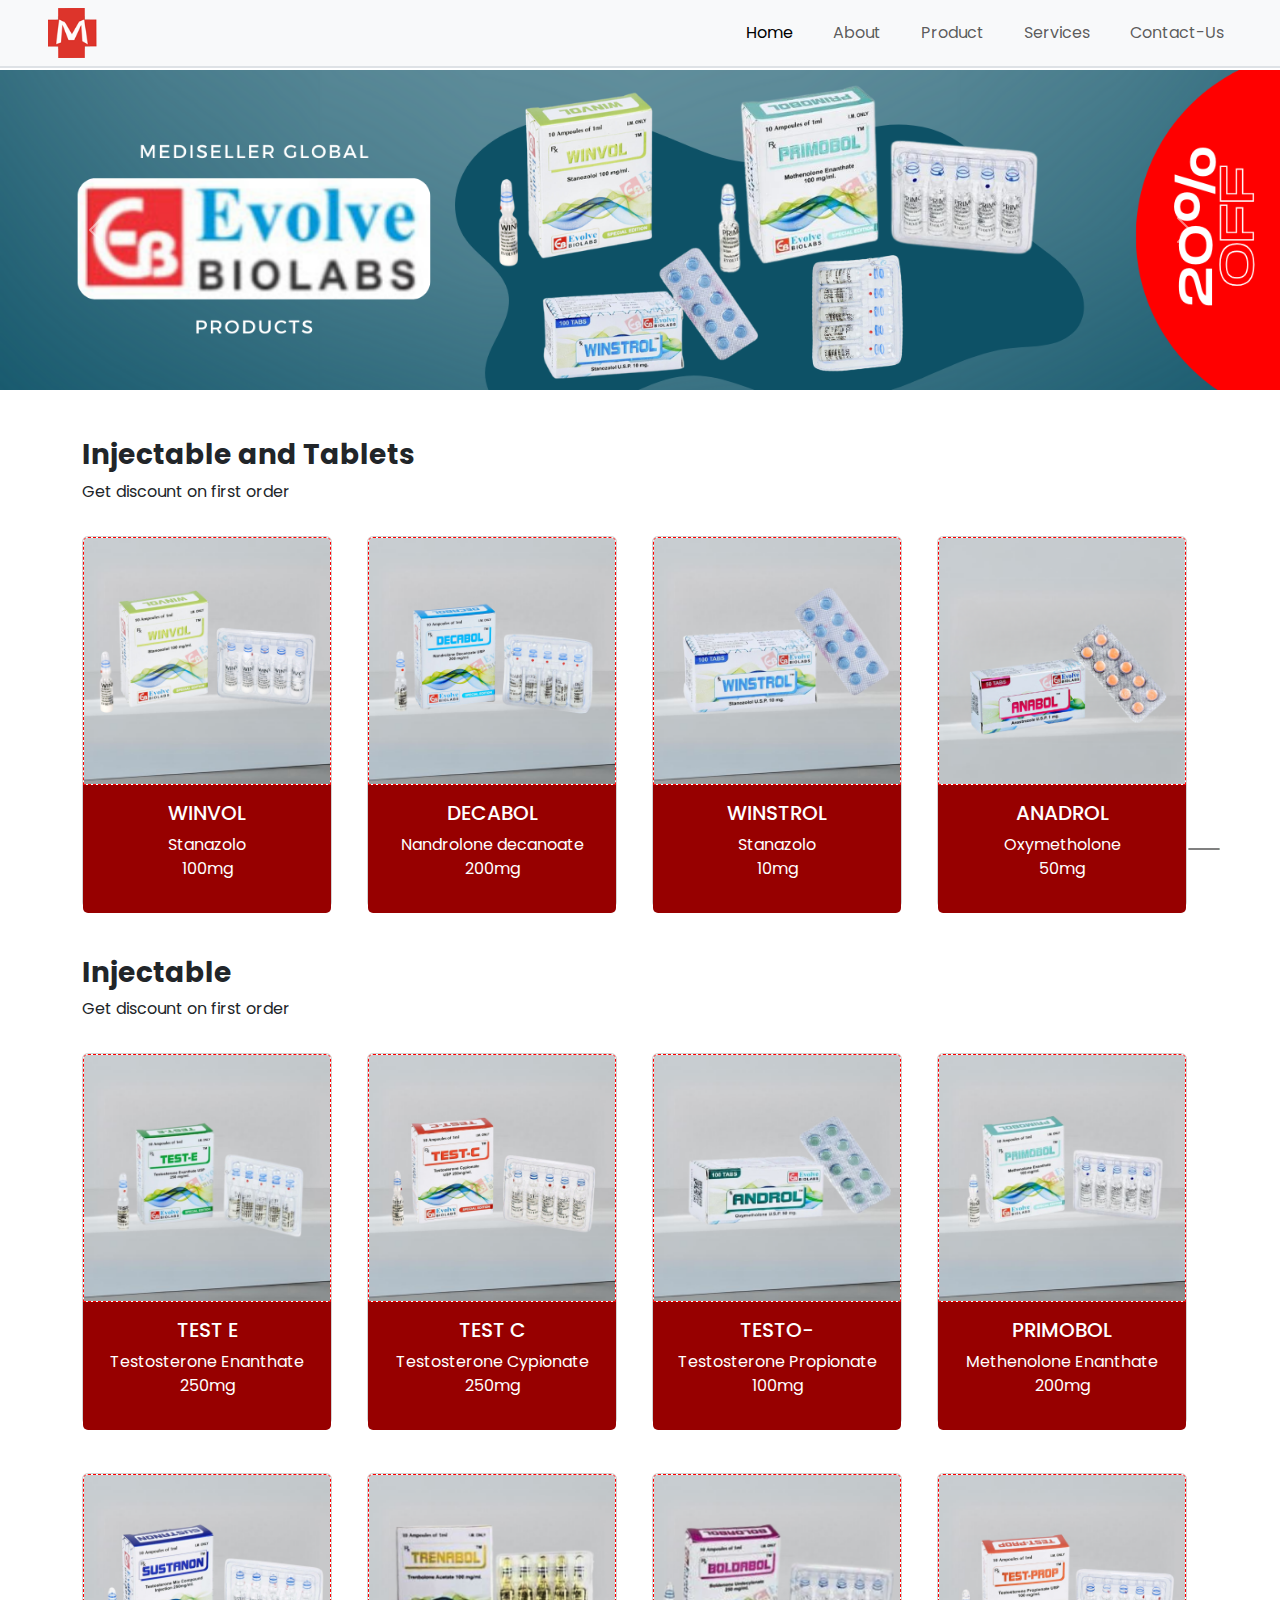
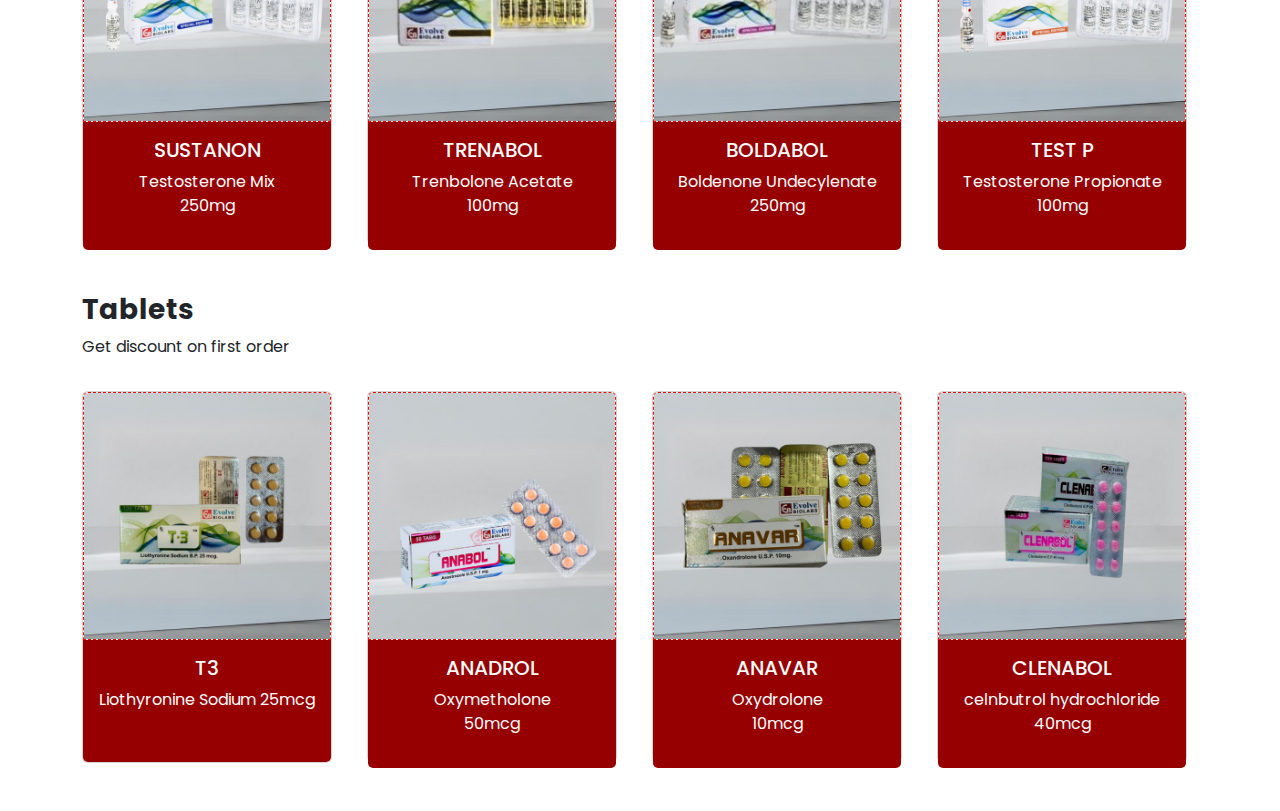
<file: Evolve-Biolabs.html>
<!doctype html>
<html lang="en">
  <head>
    <meta charset="utf-8">
    <meta name="viewport" content="width=device-width, initial-scale=1">
    <title>Mediseller</title>
    <link href="https://cdn.jsdelivr.net/npm/bootstrap@5.3.3/dist/css/bootstrap.min.css" rel="stylesheet" integrity="sha384-QWTKZyjpPEjISv5WaRU9OFeRpok6YctnYmDr5pNlyT2bRjXh0JMhjY6hW+ALEwIH" crossorigin="anonymous">
<!---font-awesome--->
<link rel="stylesheet" href="https://cdnjs.cloudflare.com/ajax/libs/font-awesome/6.5.1/css/all.min.css" integrity="sha512-DTOQO9RWCH3ppGqcWaEA1BIZOC6xxalwEsw9c2QQeAIftl+Vegovlnee1c9QX4TctnWMn13TZye+giMm8e2LwA==" crossorigin="anonymous" referrerpolicy="no-referrer" />
<!---stylesheet----> 
<link rel="stylesheet" href="style.css">
</head>
  <body>

<!--header-start-->
<header class="">
</header>

<!-----navbar-start--->
<nav class="navbar navbar-expand-lg border-bottom border-2 bg-light fixed-top" id="navbar"> <!-- Add id for easy selection in JavaScript -->
  <div class="container-fluid px-5">
    <img src="assets/logo.png" class="img-fluid" width="50" alt="">
    <button class="navbar-toggler" type="button" data-bs-toggle="collapse" data-bs-target="#navbarSupportedContent" aria-controls="navbarSupportedContent" aria-expanded="false" aria-label="Toggle navigation">
      <span class="navbar-toggler-icon"></span>
    </button>
    <div class="collapse navbar-collapse shift" id="navbarSupportedContent">
      <ul class="navbar-nav ms-auto mb-2 mb-lg-0 gap-4">
        <li class="nav-item">
          <a class="nav-link active" aria-current="page" href="index.html">Home</a>
        </li>
        <li class="nav-item">
          <a class="nav-link" href="#">About</a>
        </li>
        <li class="nav-item dropdown">
          <a class="nav-link dropdown-toggle" href="#" id="navbarDropdown" role="button" data-bs-toggle="dropdown" aria-expanded="false">
            Product
          </a>
          <ul class="dropdown-menu" aria-labelledby="navbarDropdown">
            <li><a class="dropdown-item" href="Evolve-Biolabs.html">Evolve Biolabs</a></li>
            <li><a class="dropdown-item" href="Alpha.html">Alpha Pharma</a></li>
            <li><a class="dropdown-item" href="maxtreme-pharma.html">Maxtern Pharma - Anabolic</a></li>
          </ul>
        </li>
        <li class="nav-item">
          <a class="nav-link" href="#">Services</a>
        </li>
        <li class="nav-item">
          <a class="nav-link" href="#">Contact-Us</a>
        </li>
      </ul>
    </div>
  </div>
</nav>

<!---caesural---->
<section >
  <div id="carouselExampleControls" class="carousel slide mb-5" data-bs-ride="carousel">
    <div class="carousel-inner">
      <div class="carousel-item active">
        <img src="assets/Evolve/banner.png" class="d-block w-100" alt="...">
      </div>
      <div class="carousel-item">
        <img src="assets/Evolve/banner.png " class="d-block w-100" alt="...">
      </div>
      <div class="carousel-item">
        <img src="assets/Evolve/banner.png" class="d-block w-100" alt="...">
      </div>
    </div>
    <button class="carousel-control-prev" type="button" data-bs-target="#carouselExampleControls" data-bs-slide="prev">
      <span class="carousel-control-prev-icon" aria-hidden="true"></span>
      <span class="visually-hidden">Previous</span>
    </button>
    <button class="carousel-control-next" type="button" data-bs-target="#carouselExampleControls" data-bs-slide="next">
      <span class="carousel-control-next-icon" aria-hidden="true"></span>
      <span class="visually-hidden">Next</span>
    </button>
  </div>
</section>


<!----products------>
<section class="mb-5">
  <div class="container d-flex align-items-center justify-content-between">
      <div class="trending-content mb-3 ">
          <h3 class="fw-bold">Injectable and Tablets</h3> 
      <p>Get discount on first order</p>
      </div>
  </div>
  <div class="container">
    <div class="row">
      <div class="col-6 col-md-3 mb-md-0 mb-4">
        <div class="main-card">
          <div class="trending-card d-flex justify-content-between">
      
            <div class="card front-side" >
              
                <img src="assets/Evolve/11.png" class="card-img-top" alt="winvol">
                <div class="card-body text-center">
                  <h5 class="card-title text-white text-uppercase">winvol</h5>
                  <p class="text-white">Stanazolo <br> 100mg</p>
                </div>
              </div>
              <div class="card back-side" >
                <div class="text-center">
                  <h3 class="card-title text-uppercase">winvol</h3>
                  <p class="">Stanazolo <br> 100mg</p>
                  <i class="fa-solid fa-truck-fast fs-2 "></i> <br>
                  <span class="">Fast Delivery in 2-3 Days</span>
                  <a href="https://wa.me/918700321810?text=%E0%A4%AE%E0%A5%81%E0%A4%9D%E0%A5%87%20%E0%A4%AF%E0%A4%B9%20%E0%A4%A6%E0%A4%B5%E0%A4%BE%20%E0%A4%9A%E0%A4%BE%E0%A4%B9%E0%A4%BF%E0%A4%8F" class="btn text-white  mt-3"><i class="fa-brands me-2 text-white fa-whatsapp"></i>Ask Price</a>
                </div>
              </div>
              </div>
        </div>
        
       
      </div>
      
    <div class="col-6 col-md-3 mb-md-0 mb-4">
      <div class="main-card">
        <div class="trending-card d-flex justify-content-between">

          <div class="card front-side" >
            
              <img src="assets/Evolve/2.png" class="card-img-top" alt="Decabol">
              <div class="card-body text-center">
                <h5 class="card-title text-white text-uppercase">Decabol</h5>
                <p class="text-white">Nandrolone decanoate 200mg</p>
              </div>
            </div>
            <div class="card back-side" >
              <div class="text-center">
                <h3 class="card-title text-uppercase">Decabol</h3>
                <p class="">Nandrolone decanoate 200mg</p>
                <i class="fa-solid fa-truck-fast fs-2 "></i> <br>
                <span class="">Fast Delivery in 2-3 Days</span>
                <a href="https://wa.me/918700321810?text=%E0%A4%AE%E0%A5%81%E0%A4%9D%E0%A5%87%20%E0%A4%AF%E0%A4%B9%20%E0%A4%A6%E0%A4%B5%E0%A4%BE%20%E0%A4%9A%E0%A4%BE%E0%A4%B9%E0%A4%BF%E0%A4%8F" class="btn text-white  mt-3"><i class="fa-brands me-2 text-white fa-whatsapp"></i>Ask Price</a>
              </div>
            </div>
            </div>
      </div>
      
     
  </div>
  <div class="col-6 col-md-3 mb-md-0 mb-4">
    <div class="main-card">
      <div class="trending-card d-flex justify-content-between">

        <div class="card front-side" >
          
            <img src="assets/Evolve/tablet-1.png" class="card-img-top" alt="Winstrol">
            <div class="card-body text-center">
              <h5 class="card-title text-white text-uppercase">Winstrol</h5>
              <p class="text-white">Stanazolo <br> 10mg</p>
            </div>
          </div>
          <div class="card back-side" >
            <div class="text-center">
              <h3 class="card-title text-uppercase">Winstrol</h3>
              <p class="">Stanazolo <br> 10mg</p>
              <i class="fa-solid fa-truck-fast fs-2 "></i> <br>
              <span class="">Fast Delivery in 2-3 Days</span>
              <a href="https://wa.me/918700321810?text=%E0%A4%AE%E0%A5%81%E0%A4%9D%E0%A5%87%20%E0%A4%AF%E0%A4%B9%20%E0%A4%A6%E0%A4%B5%E0%A4%BE%20%E0%A4%9A%E0%A4%BE%E0%A4%B9%E0%A4%BF%E0%A4%8F" class="btn text-white  mt-3"><i class="fa-brands me-2 text-white fa-whatsapp"></i>Ask Price</a>
            </div>
          </div>
          </div>
    </div>
    
   
</div>
<div class="col-6 col-md-3 mb-md-0 mb-4">
  <div class="main-card">
    <div class="trending-card d-flex justify-content-between">

      <div class="card front-side" >
        
          <img src="assets/Evolve/tablet-2.png" class="card-img-top" alt="Anadrol">
          <div class="card-body text-center">
            <h5 class="card-title text-white text-uppercase">Anadrol</h5>
            <p class="text-white">Oxymetholone <br> 50mg</p>
          </div>
        </div>
        <div class="card back-side" >
          <div class="text-center">
            <h3 class="card-title text-uppercase">Anadrol</h3>
            <p class="">Oxymetholone <br> 50mg</p>
            <i class="fa-solid fa-truck-fast fs-2 "></i> <br>
            <span class="">Fast Delivery in 2-3 Days</span>
            <a href="https://wa.me/918700321810?text=%E0%A4%AE%E0%A5%81%E0%A4%9D%E0%A5%87%20%E0%A4%AF%E0%A4%B9%20%E0%A4%A6%E0%A4%B5%E0%A4%BE%20%E0%A4%9A%E0%A4%BE%E0%A4%B9%E0%A4%BF%E0%A4%8F" class="btn text-white  mt-3"><i class="fa-brands me-2 text-white fa-whatsapp"></i>Ask Price</a>
          </div>
        </div>
        </div>
  </div>
  
 
</div>
    </div>
  </div>
</section>


<!----products------>
<section class="mb-5">
  <div class="container d-flex align-items-center justify-content-between">
      <div class="trending-content mb-3 ">
          <h3 class="fw-bold">Injectable</h3> 
      <p>Get discount on first order</p>
      </div>
  </div>
  <div class="container mb-5">
    <div class="row">
      <div class="col-6 col-md-3 mb-md-0 mb-4">
        <div class="main-card">
          <div class="trending-card d-flex justify-content-between">

            <div class="card front-side" >
              
                <img src="assets/Evolve/3.png" class="card-img-top" alt="Test E">
                <div class="card-body text-center">
                  <h5 class="card-title text-white text-uppercase">Test E</h5>
                  <p class="text-white">Testosterone Enanthate 250mg</p>
                </div>
              </div>
              <div class="card back-side" >
                <div class="text-center">
                  <h3 class="card-title text-uppercase">Test E</h3>
                  <p class="">Testosterone Enanthate 250mg</p>
                  <i class="fa-solid fa-truck-fast fs-2 "></i> <br>
                  <span class="">Fast Delivery in 2-3 Days</span>
                  <a href="https://wa.me/918700321810?text=%E0%A4%AE%E0%A5%81%E0%A4%9D%E0%A5%87%20%E0%A4%AF%E0%A4%B9%20%E0%A4%A6%E0%A4%B5%E0%A4%BE%20%E0%A4%9A%E0%A4%BE%E0%A4%B9%E0%A4%BF%E0%A4%8F" class="btn text-white  mt-3"><i class="fa-brands me-2 text-white fa-whatsapp"></i>Ask Price</a>
                </div>
              </div>
              </div>
        </div>
        
       
    </div>
    <div class="col-6 col-md-3 mb-md-0 mb-4">
      <div class="main-card">
        <div class="trending-card d-flex justify-content-between">

          <div class="card front-side" >
            
              <img src="assets/Evolve/4.png" class="card-img-top" alt="Test c">
              <div class="card-body text-center">
                <h5 class="card-title text-white text-uppercase">Test c</h5>
                <p class="text-white">Testosterone Cypionate 250mg</p>
              </div>
            </div>
            <div class="card back-side" >
              <div class="text-center">
                <h3 class="card-title text-uppercase">Test C</h3>
                <p class="">Testosterone Cypionate 250mg</p>
                <i class="fa-solid fa-truck-fast fs-2 "></i> <br>
                <span class="">Fast Delivery in 2-3 Days</span>
                <a href="https://wa.me/918700321810?text=%E0%A4%AE%E0%A5%81%E0%A4%9D%E0%A5%87%20%E0%A4%AF%E0%A4%B9%20%E0%A4%A6%E0%A4%B5%E0%A4%BE%20%E0%A4%9A%E0%A4%BE%E0%A4%B9%E0%A4%BF%E0%A4%8F" class="btn text-white  mt-3"><i class="fa-brands me-2 text-white fa-whatsapp"></i>Ask Price</a>
              </div>
            </div>
            </div>
      </div>
      
     
  </div>
  <div class="col-6 col-md-3 mb-md-0 mb-4">
    <div class="main-card">
      <div class="trending-card d-flex justify-content-between">

        <div class="card front-side" >
          
            <img src="assets/Evolve/6.png" class="card-img-top" alt="...">
            <div class="card-body text-center">
              <h5 class="card-title text-white text-uppercase">Testo-</h5>
              <p class="text-white">Testosterone Propionate 100mg</p>
            </div>
          </div>
          <div class="card back-side" >
            <div class="text-center">
              <h3 class="card-title text-uppercase">Testo-prop-1</h3>
              <p class="">Testosterone Propionate 100mg</p>
              <i class="fa-solid fa-truck-fast fs-2 "></i> <br>
              <span class="">Fast Delivery in 2-3 Days</span>
              <a href="https://wa.me/918700321810?text=%E0%A4%AE%E0%A5%81%E0%A4%9D%E0%A5%87%20%E0%A4%AF%E0%A4%B9%20%E0%A4%A6%E0%A4%B5%E0%A4%BE%20%E0%A4%9A%E0%A4%BE%E0%A4%B9%E0%A4%BF%E0%A4%8F" class="btn text-white  mt-3"><i class="fa-brands me-2 text-white fa-whatsapp"></i>Ask Price</a>
            </div>
          </div>
          </div>
    </div>
    
   
</div>
<div class="col-6 col-md-3 mb-md-0 mb-4">
  <div class="main-card">
    <div class="trending-card d-flex justify-content-between">

      <div class="card front-side" >
        
          <img src="assets/Evolve/7.png" class="card-img-top" alt="Primobol">
          <div class="card-body text-center">
            <h5 class="card-title text-white text-uppercase">Primobol</h5>
            <p class="text-white">Methenolone Enanthate 200mg</p>
          </div>
        </div>
        <div class="card back-side" >
          <div class="text-center">
            <h3 class="card-title text-uppercase">Primobol</h3>
            <p class="">Methenolone Enanthate 200mg</p>
            <i class="fa-solid fa-truck-fast fs-2 "></i> <br>
            <span class="">Fast Delivery in 2-3 Days</span>
            <a href="https://wa.me/918700321810?text=%E0%A4%AE%E0%A5%81%E0%A4%9D%E0%A5%87%20%E0%A4%AF%E0%A4%B9%20%E0%A4%A6%E0%A4%B5%E0%A4%BE%20%E0%A4%9A%E0%A4%BE%E0%A4%B9%E0%A4%BF%E0%A4%8F" class="btn text-white  mt-3"><i class="fa-brands me-2 text-white fa-whatsapp"></i>Ask Price</a>
          </div>
        </div>
        </div>
  </div>
  
 
</div>
    </div>
  </div>

  <div class="container">
    <div class="row">
      <div class="col-6 col-md-3 mb-md-0 mb-4">
        <div class="main-card">
          <div class="trending-card d-flex justify-content-between">

            <div class="card front-side" >
              
                <img src="assets/Evolve/8.png" class="card-img-top" alt="Sustanon">
                <div class="card-body text-center">
                  <h5 class="card-title text-white text-uppercase">Sustanon</h5>
                  <p class="text-white">Testosterone Mix <br> 250mg</p>
                </div>
              </div>
              <div class="card back-side" >
                <div class="text-center">
                  <h3 class="card-title text-uppercase">Sustanon</h3>
                  <p class="">Testosterone Mix <br>250mg</p>
                  <i class="fa-solid fa-truck-fast fs-2 "></i> <br>
                  <span class="">Fast Delivery in 2-3 Days</span>
                  <a href="https://wa.me/918700321810?text=%E0%A4%AE%E0%A5%81%E0%A4%9D%E0%A5%87%20%E0%A4%AF%E0%A4%B9%20%E0%A4%A6%E0%A4%B5%E0%A4%BE%20%E0%A4%9A%E0%A4%BE%E0%A4%B9%E0%A4%BF%E0%A4%8F" class="btn text-white  mt-3"><i class="fa-brands me-2 text-white fa-whatsapp"></i>Ask Price</a>
                </div>
              </div>
              </div>
        </div>
        
       
    </div>
    <div class="col-6 col-md-3 mb-md-0 mb-4">
      <div class="main-card">
        <div class="trending-card d-flex justify-content-between">

          <div class="card front-side" >
            
              <img src="assets/Evolve/9.png" class="card-img-top" alt="Trenabol">
              <div class="card-body text-center">
                <h5 class="card-title text-white text-uppercase">Trenabol</h5>
                <p class="text-white">Trenbolone Acetate <br> 100mg</p>
              </div>
            </div>
            <div class="card back-side" >
              <div class="text-center">
                <h3 class="card-title text-uppercase">Trenabol</h3>
                <p class="">Trenbolone Acetate <br> 100mg</p>
                <i class="fa-solid fa-truck-fast fs-2 "></i> <br>
                <span class="">Fast Delivery in 2-3 Days</span>
                <a href="https://wa.me/918700321810?text=%E0%A4%AE%E0%A5%81%E0%A4%9D%E0%A5%87%20%E0%A4%AF%E0%A4%B9%20%E0%A4%A6%E0%A4%B5%E0%A4%BE%20%E0%A4%9A%E0%A4%BE%E0%A4%B9%E0%A4%BF%E0%A4%8F" class="btn text-white  mt-3"><i class="fa-brands me-2 text-white fa-whatsapp"></i>Ask Price</a>
              </div>
            </div>
            </div>
      </div>
      
     
  </div>
  <div class="col-6 col-md-3 mb-md-0 mb-4">
    <div class="main-card">
      <div class="trending-card d-flex justify-content-between">

        <div class="card front-side" >
          
            <img src="assets/Evolve/10.png" class="card-img-top" alt="Boldabol">
            <div class="card-body text-center">
              <h5 class="card-title text-white text-uppercase">Boldabol</h5>
              <p class="text-white">Boldenone Undecylenate 250mg</p>
            </div>
          </div>
          <div class="card back-side" >
            <div class="text-center">
              <h3 class="card-title text-uppercase">Boldabol</h3>
              <p class="">Boldenone Undecylenate 250mg</p>
              <i class="fa-solid fa-truck-fast fs-2 "></i> <br>
              <span class="">Fast Delivery in 2-3 Days</span>
              <a href="https://wa.me/918700321810?text=%E0%A4%AE%E0%A5%81%E0%A4%9D%E0%A5%87%20%E0%A4%AF%E0%A4%B9%20%E0%A4%A6%E0%A4%B5%E0%A4%BE%20%E0%A4%9A%E0%A4%BE%E0%A4%B9%E0%A4%BF%E0%A4%8F" class="btn text-white  mt-3"><i class="fa-brands me-2 text-white fa-whatsapp"></i>Ask Price</a>
            </div>
          </div>
          </div>
    </div>
    
   
</div>
<div class="col-6 col-md-3 mb-md-0 mb-4">
  <div class="main-card">
    <div class="trending-card d-flex justify-content-between">

      <div class="card front-side" >
        
          <img src="assets/Evolve/1.png" class="card-img-top" alt="Test P">
          <div class="card-body text-center">
            <h5 class="card-title text-white text-uppercase">Test P</h5>
            <p class="text-white">Testosterone Propionate 100mg</p>
          </div>
        </div>
        <div class="card back-side" >
          <div class="text-center">
            <h3 class="card-title text-uppercase">Test P</h3>
            <p class="">Testosterone Propionate 100mg</p>
            <i class="fa-solid fa-truck-fast fs-2 "></i> <br>
            <span class="">Fast Delivery in 2-3 Days</span>
            <a href="https://wa.me/918700321810?text=%E0%A4%AE%E0%A5%81%E0%A4%9D%E0%A5%87%20%E0%A4%AF%E0%A4%B9%20%E0%A4%A6%E0%A4%B5%E0%A4%BE%20%E0%A4%9A%E0%A4%BE%E0%A4%B9%E0%A4%BF%E0%A4%8F" class="btn text-white  mt-3"><i class="fa-brands me-2 text-white fa-whatsapp"></i>Ask Price</a>
          </div>
        </div>
        </div>
  </div>
  
 
</div>
    </div>
  </div>
</section>

<!----products------>
<section class="mb-5">
  <div class="container d-flex align-items-center justify-content-between">
      <div class="trending-content mb-3 ">
          <h3 class="fw-bold">Tablets</h3> 
      <p>Get discount on first order</p>
      </div>
  </div>
  <div class="container">
    <div class="row">
      <div class="col-6 col-md-3 mb-md-0 mb-4">
        <div class="main-card">
          <div class="trending-card d-flex justify-content-between">

            <div class="card front-side" >
              
                <img src="assets/Evolve/tablet-3.png" class="card-img-top" alt="T3">
                <div class="card-body text-center">
                  <h5 class="card-title text-white text-uppercase">T3</h5>
                  <p class="text-white">Liothyronine Sodium 25mcg</p>
                </div>
              </div>
              <div class="card back-side" >
                <div class="text-center">
                  <h3 class="card-title text-uppercase">T3</h3>
                  <p class="">Liothyronine Sodium 25mcg</p>
                  <i class="fa-solid fa-truck-fast fs-2 "></i> <br>
                  <span class="">Fast Delivery in 2-3 Days</span>
                  <a href="https://wa.me/918700321810?text=%E0%A4%AE%E0%A5%81%E0%A4%9D%E0%A5%87%20%E0%A4%AF%E0%A4%B9%20%E0%A4%A6%E0%A4%B5%E0%A4%BE%20%E0%A4%9A%E0%A4%BE%E0%A4%B9%E0%A4%BF%E0%A4%8F" class="btn text-white  mt-3"><i class="fa-brands me-2 text-white fa-whatsapp"></i>Ask Price</a>
                </div>
              </div>
              </div>
        </div>
        
       
    </div>
    <div class="col-6 col-md-3 mb-md-0 mb-4">
      <div class="main-card">
        <div class="trending-card d-flex justify-content-between">

          <div class="card front-side" >
            
              <img src="assets/Evolve/tablet-4.png" class="card-img-top" alt="Anadrol">
              <div class="card-body text-center">
                <h5 class="card-title text-white text-uppercase">Anadrol</h5>
                <p class="text-white">Oxymetholone <br> 50mcg</p>
              </div>
            </div>
            <div class="card back-side" >
              <div class="text-center">
                <h3 class="card-title text-uppercase">Anadro</h3>
                <p class="">Oxymetholone <br> 50mcg</p>
                <i class="fa-solid fa-truck-fast fs-2 "></i> <br>
                <span class="">Fast Delivery in 2-3 Days</span>
                <a href="https://wa.me/918700321810?text=%E0%A4%AE%E0%A5%81%E0%A4%9D%E0%A5%87%20%E0%A4%AF%E0%A4%B9%20%E0%A4%A6%E0%A4%B5%E0%A4%BE%20%E0%A4%9A%E0%A4%BE%E0%A4%B9%E0%A4%BF%E0%A4%8F" class="btn text-white  mt-3"><i class="fa-brands me-2 text-white fa-whatsapp"></i>Ask Price</a>
              </div>
            </div>
            </div>
      </div>
      
     
  </div>
  <div class="col-6 col-md-3 mb-md-0 mb-4">
    <div class="main-card">
      <div class="trending-card d-flex justify-content-between">

        <div class="card front-side" >
          
            <img src="assets/Evolve/tablet-5.png" class="card-img-top" alt="Anavar">
            <div class="card-body text-center">
              <h5 class="card-title text-white text-uppercase">Anavar</h5>
              <p class="text-white">Oxydrolone <br> 10mcg</p>
            </div>
          </div>
          <div class="card back-side" >
            <div class="text-center">
              <h3 class="card-title text-uppercase">Anavar</h3>
              <p class="">Oxydrolone <br> 10mcg</p>
              <i class="fa-solid fa-truck-fast fs-2 "></i> <br>
              <span class="">Fast Delivery in 2-3 Days</span>
              <a href="https://wa.me/918700321810?text=%E0%A4%AE%E0%A5%81%E0%A4%9D%E0%A5%87%20%E0%A4%AF%E0%A4%B9%20%E0%A4%A6%E0%A4%B5%E0%A4%BE%20%E0%A4%9A%E0%A4%BE%E0%A4%B9%E0%A4%BF%E0%A4%8F" class="btn text-white  mt-3"><i class="fa-brands me-2 text-white fa-whatsapp"></i>Ask Price</a>
            </div>
          </div>
          </div>
    </div>
    
   
</div>
<div class="col-6 col-md-3 mb-md-0 mb-4">
  <div class="main-card">
    <div class="trending-card d-flex justify-content-between">

      <div class="card front-side" >
        
          <img src="assets/Evolve/tablet-6.png" class="card-img-top" alt="Clenabol">
          <div class="card-body text-center">
            <h5 class="card-title text-white text-uppercase">Clenabol</h5>
            <p class="text-white">celnbutrol hydrochloride 40mcg</p>
          </div>
        </div>
        <div class="card back-side" >
          <div class="text-center">
            <h3 class="card-title text-uppercase">Clenabol</h3>
            <p class="">celnbutrol hydrochloride 40mcg</p>
            <i class="fa-solid fa-truck-fast fs-2 "></i> <br>
            <span class="">Fast Delivery in 2-3 Days</span>
            <a href="https://wa.me/918700321810?text=%E0%A4%AE%E0%A5%81%E0%A4%9D%E0%A5%87%20%E0%A4%AF%E0%A4%B9%20%E0%A4%A6%E0%A4%B5%E0%A4%BE%20%E0%A4%9A%E0%A4%BE%E0%A4%B9%E0%A4%BF%E0%A4%8F" class="btn text-white  mt-3"><i class="fa-brands me-2 text-white fa-whatsapp"></i>Ask Price</a>
          </div>
        </div>
        </div>
  </div>
  
 
</div>
    </div>
  </div>
</section>


<!-- Add the WhatsApp icon -->
<a href="https://wa.me/1234567890" class="whatsapp-icon" target="_blank"><i class="fab fa-whatsapp"></i></a>

<!-----link-javascript-->
<script src="script.js"></script>
<script src="https://cdn.jsdelivr.net/npm/bootstrap@5.3.3/dist/js/bootstrap.bundle.min.js" integrity="sha384-YvpcrYf0tY3lHB60NNkmXc5s9fDVZLESaAA55NDzOxhy9GkcIdslK1eN7N6jIeHz" crossorigin="anonymous"></script>
</body>
</html>
</file>
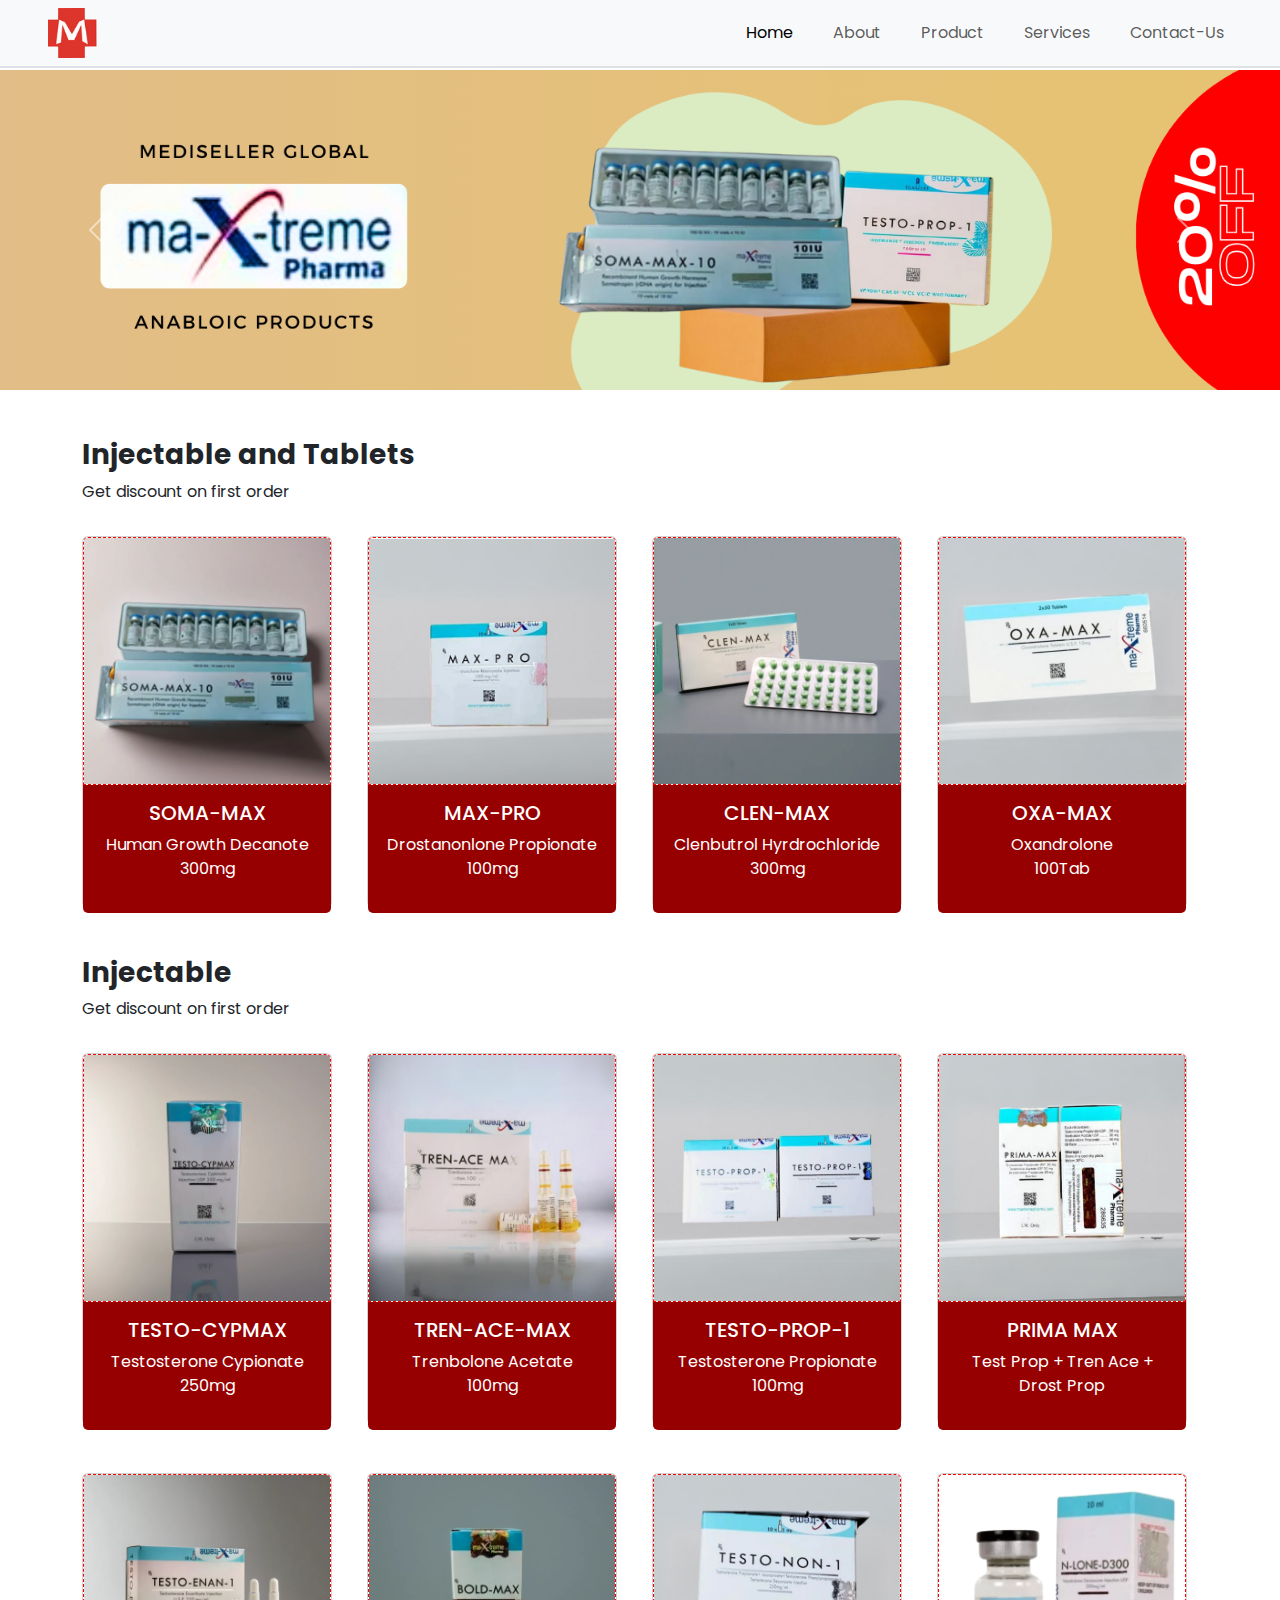
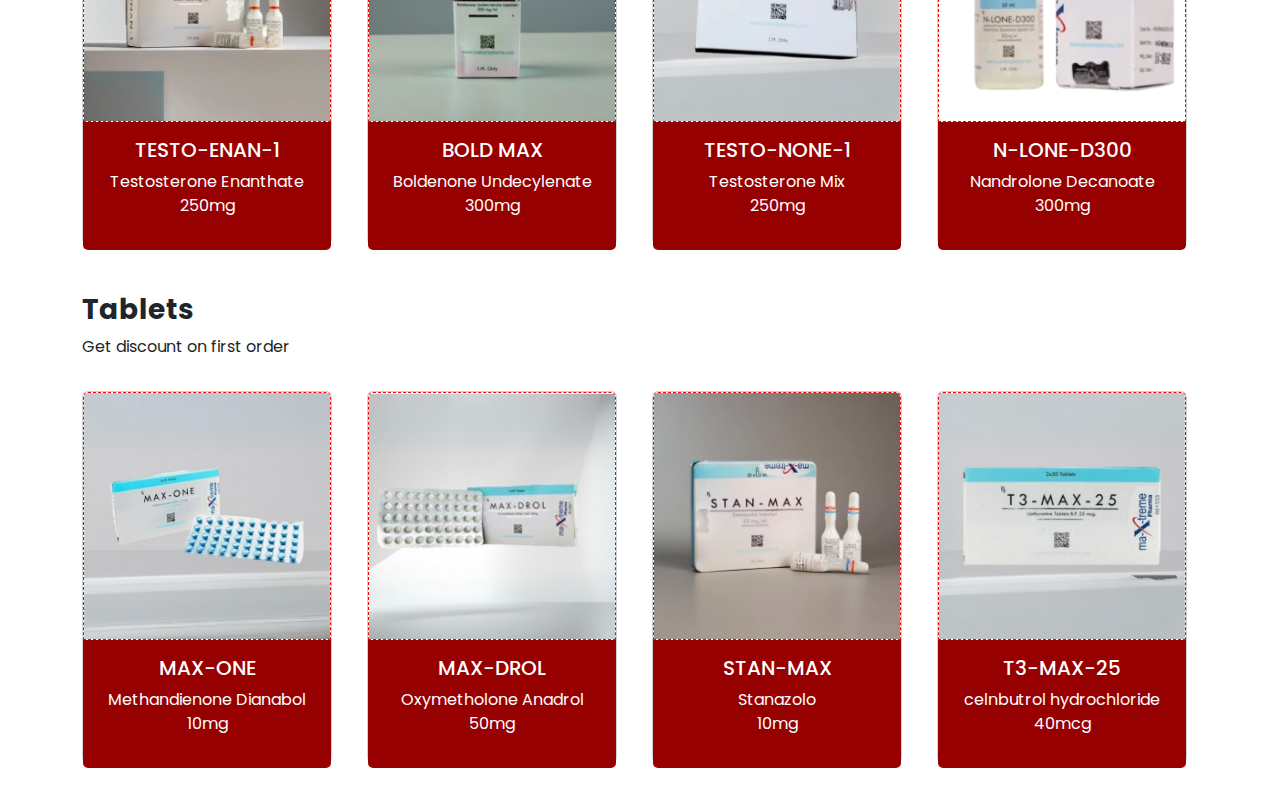
<file: maxtreme-pharma.html>
<!doctype html>
<html lang="en">
  <head>
    <meta charset="utf-8">
    <meta name="viewport" content="width=device-width, initial-scale=1">
    <title>Mediseller</title>
    <link href="https://cdn.jsdelivr.net/npm/bootstrap@5.3.3/dist/css/bootstrap.min.css" rel="stylesheet" integrity="sha384-QWTKZyjpPEjISv5WaRU9OFeRpok6YctnYmDr5pNlyT2bRjXh0JMhjY6hW+ALEwIH" crossorigin="anonymous">
<!---font-awesome--->
<link rel="stylesheet" href="https://cdnjs.cloudflare.com/ajax/libs/font-awesome/6.5.1/css/all.min.css" integrity="sha512-DTOQO9RWCH3ppGqcWaEA1BIZOC6xxalwEsw9c2QQeAIftl+Vegovlnee1c9QX4TctnWMn13TZye+giMm8e2LwA==" crossorigin="anonymous" referrerpolicy="no-referrer" />
<!---stylesheet----> 
<link rel="stylesheet" href="style.css">
</head>
  <body>

<!--header-start-->
<header class="">
</header>

<!-----navbar-start--->
<nav class="navbar navbar-expand-lg border-bottom border-2 bg-light fixed-top" id="navbar"> <!-- Add id for easy selection in JavaScript -->
  <div class="container-fluid px-5">
    <img src="assets/logo.png" class="img-fluid" width="50" alt="">
    <button class="navbar-toggler" type="button" data-bs-toggle="collapse" data-bs-target="#navbarSupportedContent" aria-controls="navbarSupportedContent" aria-expanded="false" aria-label="Toggle navigation">
      <span class="navbar-toggler-icon"></span>
    </button>
    <div class="collapse navbar-collapse shift" id="navbarSupportedContent">
      <ul class="navbar-nav ms-auto mb-2 mb-lg-0 gap-4">
        <li class="nav-item">
          <a class="nav-link active" aria-current="page" href="index.html">Home</a>
        </li>
        <li class="nav-item">
          <a class="nav-link" href="#">About</a>
        </li>
        <li class="nav-item dropdown">
          <a class="nav-link dropdown-toggle" href="#" id="navbarDropdown" role="button" data-bs-toggle="dropdown" aria-expanded="false">
            Product
          </a>
          <ul class="dropdown-menu" aria-labelledby="navbarDropdown">
            <li><a class="dropdown-item" href="Evolve-Biolabs.html">Evolve Biolabs</a></li>
            <li><a class="dropdown-item" href="Alpha.html">Alpha Pharma</a></li>
            <li><a class="dropdown-item" href="maxtreme-pharma.html">Maxtern Pharma - Anabolic</a></li>
          </ul>
        </li>
        <li class="nav-item">
          <a class="nav-link" href="#">Services</a>
        </li>
        <li class="nav-item">
          <a class="nav-link" href="#">Contact-Us</a>
        </li>
      </ul>
    </div>
  </div>
</nav>

<!---caesural---->
<section >
  <div id="carouselExampleControls" class="carousel slide mb-5" data-bs-ride="carousel">
    <div class="carousel-inner">
      <div class="carousel-item active">
        <img src="assets/maxtreme/banner.png" class="d-block w-100" alt="...">
      </div>
      <div class="carousel-item">
        <img src="assets/maxtreme/banner.png " class="d-block w-100" alt="...">
      </div>
      <div class="carousel-item">
        <img src="assets/maxtreme/banner.png" class="d-block w-100" alt="...">
      </div>
    </div>
    <button class="carousel-control-prev" type="button" data-bs-target="#carouselExampleControls" data-bs-slide="prev">
      <span class="carousel-control-prev-icon" aria-hidden="true"></span>
      <span class="visually-hidden">Previous</span>
    </button>
    <button class="carousel-control-next" type="button" data-bs-target="#carouselExampleControls" data-bs-slide="next">
      <span class="carousel-control-next-icon" aria-hidden="true"></span>
      <span class="visually-hidden">Next</span>
    </button>
  </div>
</section>


<!----products------>
<section class="mb-5">
  <div class="container d-flex align-items-center justify-content-between">
      <div class="trending-content mb-3 ">
          <h3 class="fw-bold">Injectable and Tablets</h3> 
      <p>Get discount on first order</p>
      </div>
  </div>
  <div class="container">
    <div class="row">
      <div class="col-6 col-md-3 mb-md-0 mb-4">
        <div class="main-card">
          <div class="trending-card d-flex justify-content-between">
      
            <div class="card front-side" >
              
                <img src="assets/maxtreme/11.webp" class="card-img-top" alt="...">
                <div class="card-body text-center">
                  <h5 class="card-title text-white text-uppercase">Soma-max</h5>
                  <p class="text-white">Human Growth Decanote 300mg</p>
                </div>
              </div>
              <div class="card back-side" >
                <div class="text-center">
                  <h3 class="card-title text-uppercase">Soma-max</h3>
                  <p class="">Human Growth Decanote 300mg</p>
                  <i class="fa-solid fa-truck-fast fs-2 "></i> <br>
                  <span class="">Fast Delivery in 2-3 Days</span>
                  <a href="https://wa.me/918700321810?text=%E0%A4%AE%E0%A5%81%E0%A4%9D%E0%A5%87%20%E0%A4%AF%E0%A4%B9%20%E0%A4%A6%E0%A4%B5%E0%A4%BE%20%E0%A4%9A%E0%A4%BE%E0%A4%B9%E0%A4%BF%E0%A4%8F" class="btn text-white  mt-3"><i class="fa-brands me-2 text-white fa-whatsapp"></i>Ask Price</a>
                </div>
              </div>
              </div>
        </div>
        
       
      </div>
    <div class="col-6 col-md-3 mb-md-0 mb-4">
      <div class="main-card">
        <div class="trending-card d-flex justify-content-between">

          <div class="card front-side" >
            
              <img src="assets/maxtreme/2.png" class="card-img-top" alt="...">
              <div class="card-body text-center">
                <h5 class="card-title text-white text-uppercase">Max-pro</h5>
                <p class="text-white">Drostanonlone Propionate 100mg</p>
              </div>
            </div>
            <div class="card back-side" >
              <div class="text-center">
                <h3 class="card-title text-uppercase">Max-pro</h3>
                <p class="">Drostanonlone Propionate 100mg</p>
                <i class="fa-solid fa-truck-fast fs-2 "></i> <br>
                <span class="">Fast Delivery in 2-3 Days</span>
                <a href="https://wa.me/918700321810?text=%E0%A4%AE%E0%A5%81%E0%A4%9D%E0%A5%87%20%E0%A4%AF%E0%A4%B9%20%E0%A4%A6%E0%A4%B5%E0%A4%BE%20%E0%A4%9A%E0%A4%BE%E0%A4%B9%E0%A4%BF%E0%A4%8F" class="btn text-white  mt-3"><i class="fa-brands me-2 text-white fa-whatsapp"></i>Ask Price</a>
              </div>
            </div>
            </div>
      </div>
      
     
  </div>
  <div class="col-6 col-md-3 mb-md-0 mb-4">
    <div class="main-card">
      <div class="trending-card d-flex justify-content-between">

        <div class="card front-side" >
          
            <img src="assets/maxtreme/tablet-1.webp" class="card-img-top" alt="...">
            <div class="card-body text-center">
              <h5 class="card-title text-white text-uppercase">Clen-max</h5>
              <p class="text-white">Clenbutrol Hyrdrochloride 300mg</p>
            </div>
          </div>
          <div class="card back-side" >
            <div class="text-center">
              <h3 class="card-title text-uppercase">Clen-Max</h3>
              <p class="">Clenbutrol Hyrdrochloride 300mg</p>
              <i class="fa-solid fa-truck-fast fs-2 "></i> <br>
              <span class="">Fast Delivery in 2-3 Days</span>
              <a href="https://wa.me/918700321810?text=%E0%A4%AE%E0%A5%81%E0%A4%9D%E0%A5%87%20%E0%A4%AF%E0%A4%B9%20%E0%A4%A6%E0%A4%B5%E0%A4%BE%20%E0%A4%9A%E0%A4%BE%E0%A4%B9%E0%A4%BF%E0%A4%8F" class="btn text-white  mt-3"><i class="fa-brands me-2 text-white fa-whatsapp"></i>Ask Price</a>
            </div>
          </div>
          </div>
    </div>
    
   
</div>
<div class="col-6 col-md-3 mb-md-0 mb-4">
  <div class="main-card">
    <div class="trending-card d-flex justify-content-between">

      <div class="card front-side" >
        
          <img src="assets/maxtreme/tablet-2.png" class="card-img-top" alt="...">
          <div class="card-body text-center">
            <h5 class="card-title text-white text-uppercase">Oxa-Max</h5>
            <p class="text-white">Oxandrolone <br> 100Tab</p>
          </div>
        </div>
        <div class="card back-side" >
          <div class="text-center">
            <h3 class="card-title text-uppercase">Oxa-Max</h3>
            <p class="">Oxandrolone <br> 100Tab</p>
            <i class="fa-solid fa-truck-fast fs-2 "></i> <br>
            <span class="">Fast Delivery in 2-3 Days</span>
            <a href="https://wa.me/918700321810?text=%E0%A4%AE%E0%A5%81%E0%A4%9D%E0%A5%87%20%E0%A4%AF%E0%A4%B9%20%E0%A4%A6%E0%A4%B5%E0%A4%BE%20%E0%A4%9A%E0%A4%BE%E0%A4%B9%E0%A4%BF%E0%A4%8F" class="btn text-white  mt-3"><i class="fa-brands me-2 text-white fa-whatsapp"></i>Ask Price</a>
          </div>
        </div>
        </div>
  </div>
  
 
</div>
    </div>
  </div>
</section>


<!----products------>
<section class="mb-5">
  <div class="container d-flex align-items-center justify-content-between">
      <div class="trending-content mb-3 ">
          <h3 class="fw-bold">Injectable</h3> 
      <p>Get discount on first order</p>
      </div>
  </div>
  <div class="container mb-5">
    <div class="row">
      <div class="col-6 col-md-3 mb-md-0 mb-4">
        <div class="main-card">
          <div class="trending-card d-flex justify-content-between">

            <div class="card front-side" >
              
                <img src="assets/maxtreme/3.webp" class="card-img-top" alt="...">
                <div class="card-body text-center">
                  <h5 class="card-title text-white text-uppercase">Testo-Cypmax</h5>
                  <p class="text-white">Testosterone Cypionate 250mg</p>
                </div>
              </div>
              <div class="card back-side" >
                <div class="text-center">
                  <h3 class="card-title text-uppercase">Testo-Cypmax</h3>
                  <p class="">Testosterone Cypionate 250mg</p>
                  <i class="fa-solid fa-truck-fast fs-2 "></i> <br>
                  <span class="">Fast Delivery in 2-3 Days</span>
                  <a href="https://wa.me/918700321810?text=%E0%A4%AE%E0%A5%81%E0%A4%9D%E0%A5%87%20%E0%A4%AF%E0%A4%B9%20%E0%A4%A6%E0%A4%B5%E0%A4%BE%20%E0%A4%9A%E0%A4%BE%E0%A4%B9%E0%A4%BF%E0%A4%8F" class="btn text-white  mt-3"><i class="fa-brands me-2 text-white fa-whatsapp"></i>Ask Price</a>
                </div>
              </div>
              </div>
        </div>
        
       
    </div>
    <div class="col-6 col-md-3 mb-md-0 mb-4">
      <div class="main-card">
        <div class="trending-card d-flex justify-content-between">

          <div class="card front-side" >
            
              <img src="assets/maxtreme/4.png" class="card-img-top" alt="...">
              <div class="card-body text-center">
                <h5 class="card-title text-white text-uppercase">Tren-ace-max</h5>
                <p class="text-white">Trenbolone Acetate <br> 100mg</p>
              </div>
            </div>
            <div class="card back-side" >
              <div class="text-center">
                <h3 class="card-title text-uppercase">Tren-ace-max</h3>
                <p class="">Trenbolone Acetate <br> 100mg</p>
                <i class="fa-solid fa-truck-fast fs-2 "></i> <br>
                <span class="">Fast Delivery in 2-3 Days</span>
                <a href="https://wa.me/918700321810?text=%E0%A4%AE%E0%A5%81%E0%A4%9D%E0%A5%87%20%E0%A4%AF%E0%A4%B9%20%E0%A4%A6%E0%A4%B5%E0%A4%BE%20%E0%A4%9A%E0%A4%BE%E0%A4%B9%E0%A4%BF%E0%A4%8F" class="btn text-white  mt-3"><i class="fa-brands me-2 text-white fa-whatsapp"></i>Ask Price</a>
              </div>
            </div>
            </div>
      </div>
      
     
  </div>
  <div class="col-6 col-md-3 mb-md-0 mb-4">
    <div class="main-card">
      <div class="trending-card d-flex justify-content-between">

        <div class="card front-side" >
          
            <img src="assets/maxtreme/6.png" class="card-img-top" alt="...">
            <div class="card-body text-center">
              <h5 class="card-title text-white text-uppercase">Testo-prop-1</h5>
              <p class="text-white">Testosterone Propionate 100mg</p>
            </div>
          </div>
          <div class="card back-side" >
            <div class="text-center">
              <h3 class="card-title text-uppercase">Testo-prop-1</h3>
              <p class="">Testosterone Propionate 100mg</p>
              <i class="fa-solid fa-truck-fast fs-2 "></i> <br>
              <span class="">Fast Delivery in 2-3 Days</span>
              <a href="https://wa.me/918700321810?text=%E0%A4%AE%E0%A5%81%E0%A4%9D%E0%A5%87%20%E0%A4%AF%E0%A4%B9%20%E0%A4%A6%E0%A4%B5%E0%A4%BE%20%E0%A4%9A%E0%A4%BE%E0%A4%B9%E0%A4%BF%E0%A4%8F" class="btn text-white  mt-3"><i class="fa-brands me-2 text-white fa-whatsapp"></i>Ask Price</a>
            </div>
          </div>
          </div>
    </div>
    
   
</div>
<div class="col-6 col-md-3 mb-md-0 mb-4">
  <div class="main-card">
    <div class="trending-card d-flex justify-content-between">

      <div class="card front-side" >
        
          <img src="assets/maxtreme/7.png" class="card-img-top" alt="...">
          <div class="card-body text-center">
            <h5 class="card-title text-white text-uppercase">Prima max</h5>
            <p class="text-white">Test Prop + Tren Ace + Drost Prop</p>
          </div>
        </div>
        <div class="card back-side" >
          <div class="text-center">
            <h3 class="card-title text-uppercase">Prima max</h3>
            <p class="">Test Prop + Tren Ace + Drost Prop</p>
            <i class="fa-solid fa-truck-fast fs-2 "></i> <br>
            <span class="">Fast Delivery in 2-3 Days</span>
            <a href="https://wa.me/918700321810?text=%E0%A4%AE%E0%A5%81%E0%A4%9D%E0%A5%87%20%E0%A4%AF%E0%A4%B9%20%E0%A4%A6%E0%A4%B5%E0%A4%BE%20%E0%A4%9A%E0%A4%BE%E0%A4%B9%E0%A4%BF%E0%A4%8F" class="btn text-white  mt-3"><i class="fa-brands me-2 text-white fa-whatsapp"></i>Ask Price</a>
          </div>
        </div>
        </div>
  </div>
  
 
</div>
    </div>
  </div>

  <div class="container">
    <div class="row">
      <div class="col-6 col-md-3 mb-md-0 mb-4">
        <div class="main-card">
          <div class="trending-card d-flex justify-content-between">

            <div class="card front-side" >
              
                <img src="assets/maxtreme/8.webp" class="card-img-top" alt="...">
                <div class="card-body text-center">
                  <h5 class="card-title text-white text-uppercase">Testo-Enan-1</h5>
                  <p class="text-white">Testosterone Enanthate 250mg</p>
                </div>
              </div>
              <div class="card back-side" >
                <div class="text-center">
                  <h3 class="card-title text-uppercase">Testo-Enan-1</h3>
                  <p class="">Testosterone Enanthate 250mg</p>
                  <i class="fa-solid fa-truck-fast fs-2 "></i> <br>
                  <span class="">Fast Delivery in 2-3 Days</span>
                  <a href="https://wa.me/918700321810?text=%E0%A4%AE%E0%A5%81%E0%A4%9D%E0%A5%87%20%E0%A4%AF%E0%A4%B9%20%E0%A4%A6%E0%A4%B5%E0%A4%BE%20%E0%A4%9A%E0%A4%BE%E0%A4%B9%E0%A4%BF%E0%A4%8F" class="btn text-white  mt-3"><i class="fa-brands me-2 text-white fa-whatsapp"></i>Ask Price</a>
                </div>
              </div>
              </div>
        </div>
        
       
    </div>
    <div class="col-6 col-md-3 mb-md-0 mb-4">
      <div class="main-card">
        <div class="trending-card d-flex justify-content-between">

          <div class="card front-side" >
            
              <img src="assets/maxtreme/9.webp" class="card-img-top" alt="...">
              <div class="card-body text-center">
                <h5 class="card-title text-white text-uppercase">Bold Max</h5>
                <p class="text-white">Boldenone Undecylenate 300mg</p>
              </div>
            </div>
            <div class="card back-side" >
              <div class="text-center">
                <h3 class="card-title text-uppercase">Bold Max</h3>
                <p class="">Boldenone Undecylenate 300mg</p>
                <i class="fa-solid fa-truck-fast fs-2 "></i> <br>
                <span class="">Fast Delivery in 2-3 Days</span>
                <a href="https://wa.me/918700321810?text=%E0%A4%AE%E0%A5%81%E0%A4%9D%E0%A5%87%20%E0%A4%AF%E0%A4%B9%20%E0%A4%A6%E0%A4%B5%E0%A4%BE%20%E0%A4%9A%E0%A4%BE%E0%A4%B9%E0%A4%BF%E0%A4%8F" class="btn text-white  mt-3"><i class="fa-brands me-2 text-white fa-whatsapp"></i>Ask Price</a>
              </div>
            </div>
            </div>
      </div>
      
     
  </div>
  <div class="col-6 col-md-3 mb-md-0 mb-4">
    <div class="main-card">
      <div class="trending-card d-flex justify-content-between">

        <div class="card front-side" >
          
            <img src="assets/maxtreme/10.png" class="card-img-top" alt="...">
            <div class="card-body text-center">
              <h5 class="card-title text-white text-uppercase">Testo-none-1</h5>
              <p class="text-white">Testosterone Mix <br>250mg</p>
            </div>
          </div>
          <div class="card back-side" >
            <div class="text-center">
              <h3 class="card-title text-uppercase">Testo-none-1</h3>
              <p class="">estosterone Mix <br>250mg</p>
              <i class="fa-solid fa-truck-fast fs-2 "></i> <br>
              <span class="">Fast Delivery in 2-3 Days</span>
              <a href="https://wa.me/918700321810?text=%E0%A4%AE%E0%A5%81%E0%A4%9D%E0%A5%87%20%E0%A4%AF%E0%A4%B9%20%E0%A4%A6%E0%A4%B5%E0%A4%BE%20%E0%A4%9A%E0%A4%BE%E0%A4%B9%E0%A4%BF%E0%A4%8F" class="btn text-white  mt-3"><i class="fa-brands me-2 text-white fa-whatsapp"></i>Ask Price</a>
            </div>
          </div>
          </div>
    </div>
    
   
</div>
<div class="col-6 col-md-3 mb-md-0 mb-4">
  <div class="main-card">
    <div class="trending-card d-flex justify-content-between">

      <div class="card front-side" >
        
          <img src="assets/maxtreme/1.png" class="card-img-top" alt="...">
          <div class="card-body text-center">
            <h5 class="card-title text-white text-uppercase">N-lone-d300</h5>
            <p class="text-white">Nandrolone Decanoate 300mg</p>
          </div>
        </div>
        <div class="card back-side" >
          <div class="text-center">
            <h3 class="card-title text-uppercase">N-lone-d300</h3>
            <p class="">Nandrolone Decanoate 300mg</p>
            <i class="fa-solid fa-truck-fast fs-2 "></i> <br>
            <span class="">Fast Delivery in 2-3 Days</span>
            <a href="https://wa.me/918700321810?text=%E0%A4%AE%E0%A5%81%E0%A4%9D%E0%A5%87%20%E0%A4%AF%E0%A4%B9%20%E0%A4%A6%E0%A4%B5%E0%A4%BE%20%E0%A4%9A%E0%A4%BE%E0%A4%B9%E0%A4%BF%E0%A4%8F" class="btn text-white  mt-3"><i class="fa-brands me-2 text-white fa-whatsapp"></i>Ask Price</a>
          </div>
        </div>
        </div>
  </div>
  
 
</div>
    </div>
  </div>
</section>

<!----products------>
<section class="mb-5">
  <div class="container d-flex align-items-center justify-content-between">
      <div class="trending-content mb-3 ">
          <h3 class="fw-bold">Tablets</h3> 
      <p>Get discount on first order</p>
      </div>
  </div>
  <div class="container">
    <div class="row">
      <div class="col-6 col-md-3 mb-md-0 mb-4">
        <div class="main-card">
          <div class="trending-card d-flex justify-content-between">

            <div class="card front-side" >
              
                <img src="assets/maxtreme/tablet-3.png" class="card-img-top" alt="...">
                <div class="card-body text-center">
                  <h5 class="card-title text-white text-uppercase">Max-one</h5>
                  <p class="text-white">Methandienone Dianabol 10mg</p>
                </div>
              </div>
              <div class="card back-side" >
                <div class="text-center">
                  <h3 class="card-title text-uppercase">Max-one</h3>
                  <p class="">Methandienone Dianabol 10mg</p>
                  <i class="fa-solid fa-truck-fast fs-2 "></i> <br>
                  <span class="">Fast Delivery in 2-3 Days</span>
                  <a href="https://wa.me/918700321810?text=%E0%A4%AE%E0%A5%81%E0%A4%9D%E0%A5%87%20%E0%A4%AF%E0%A4%B9%20%E0%A4%A6%E0%A4%B5%E0%A4%BE%20%E0%A4%9A%E0%A4%BE%E0%A4%B9%E0%A4%BF%E0%A4%8F" class="btn text-white  mt-3"><i class="fa-brands me-2 text-white fa-whatsapp"></i>Ask Price</a>
                </div>
              </div>
              </div>
        </div>
        
       
    </div>
    <div class="col-6 col-md-3 mb-md-0 mb-4">
      <div class="main-card">
        <div class="trending-card d-flex justify-content-between">

          <div class="card front-side" >
            
              <img src="assets/maxtreme/tablet-4.png" class="card-img-top" alt="...">
              <div class="card-body text-center">
                <h5 class="card-title text-white text-uppercase">Max-drol</h5>
                <p class="text-white">Oxymetholone Anadrol 50mg</p>
              </div>
            </div>
            <div class="card back-side" >
              <div class="text-center">
                <h3 class="card-title text-uppercase">Max-drol</h3>
                <p class="">Oxymetholone Anadrol 50mg</p>
                <i class="fa-solid fa-truck-fast fs-2 "></i> <br>
                <span class="">Fast Delivery in 2-3 Days</span>
                <a href="https://wa.me/918700321810?text=%E0%A4%AE%E0%A5%81%E0%A4%9D%E0%A5%87%20%E0%A4%AF%E0%A4%B9%20%E0%A4%A6%E0%A4%B5%E0%A4%BE%20%E0%A4%9A%E0%A4%BE%E0%A4%B9%E0%A4%BF%E0%A4%8F" class="btn text-white  mt-3"><i class="fa-brands me-2 text-white fa-whatsapp"></i>Ask Price</a>
              </div>
            </div>
            </div>
      </div>
      
     
  </div>
  <div class="col-6 col-md-3 mb-md-0 mb-4">
    <div class="main-card">
      <div class="trending-card d-flex justify-content-between">

        <div class="card front-side" >
          
            <img src="assets/maxtreme/tablet-5.webp" class="card-img-top" alt="...">
            <div class="card-body text-center">
              <h5 class="card-title text-white text-uppercase">Stan-Max</h5>
              <p class="text-white">Stanazolo <br> 10mg</p>
            </div>
          </div>
          <div class="card back-side" >
            <div class="text-center">
              <h3 class="card-title text-uppercase">Stan-Max</h3>
              <p class="">Stanazolo <br> 10mg</p>
              <i class="fa-solid fa-truck-fast fs-2 "></i> <br>
              <span class="">Fast Delivery in 2-3 Days</span>
              <a href="https://wa.me/918700321810?text=%E0%A4%AE%E0%A5%81%E0%A4%9D%E0%A5%87%20%E0%A4%AF%E0%A4%B9%20%E0%A4%A6%E0%A4%B5%E0%A4%BE%20%E0%A4%9A%E0%A4%BE%E0%A4%B9%E0%A4%BF%E0%A4%8F" class="btn text-white  mt-3"><i class="fa-brands me-2 text-white fa-whatsapp"></i>Ask Price</a>
            </div>
          </div>
          </div>
    </div>
    
   
</div>
<div class="col-6 col-md-3 mb-md-0 mb-4">
  <div class="main-card">
    <div class="trending-card d-flex justify-content-between">

      <div class="card front-side" >
        
          <img src="assets/maxtreme/tablet-6.png" class="card-img-top" alt="...">
          <div class="card-body text-center">
            <h5 class="card-title text-white text-uppercase">T3-max-25</h5>
            <p class="text-white">celnbutrol hydrochloride 40mcg</p>
          </div>
        </div>
        <div class="card back-side" >
          <div class="text-center">
            <h3 class="card-title text-uppercase">T3-max-25</h3>
            <p class="">celnbutrol hydrochloride 40mcg</p>
            <i class="fa-solid fa-truck-fast fs-2 "></i> <br>
            <span class="">Fast Delivery in 2-3 Days</span>
            <a href="https://wa.me/918700321810?text=%E0%A4%AE%E0%A5%81%E0%A4%9D%E0%A5%87%20%E0%A4%AF%E0%A4%B9%20%E0%A4%A6%E0%A4%B5%E0%A4%BE%20%E0%A4%9A%E0%A4%BE%E0%A4%B9%E0%A4%BF%E0%A4%8F" class="btn text-white  mt-3"><i class="fa-brands me-2 text-white fa-whatsapp"></i>Ask Price</a>
          </div>
        </div>
        </div>
  </div>
  
 
</div>
    </div>
  </div>
</section>




<!-----link-javascript-->
<script src="script.js"></script>
<script src="https://cdn.jsdelivr.net/npm/bootstrap@5.3.3/dist/js/bootstrap.bundle.min.js" integrity="sha384-YvpcrYf0tY3lHB60NNkmXc5s9fDVZLESaAA55NDzOxhy9GkcIdslK1eN7N6jIeHz" crossorigin="anonymous"></script>
</body>
</html>
</file>
<file: style.css>
@import url('https://fonts.googleapis.com/css2?family=Poppins:ital,wght@0,100;0,200;0,300;0,400;0,500;0,600;0,700;0,800;0,900;1,100;1,200;1,300;1,400;1,500;1,600;1,700;1,800;1,900&display=swap');


*{
    padding: 0;
    margin: 0;
    box-sizing: border-box;
    font-family: "Poppins", sans-serif;
}
body {
    padding-top: 70px; /* Adjust the padding-top according to the height of your navbar */
  }

/* Add transition effect for smooth color change */
#navbar {

    transition: background-color 0.5s ease;
  }
  
/* SHIFT */
.shift ul li a {
    position:relative;
    z-index: 1;
    
    transition: color 0.3s ease; /* Add transition for color change */
}

.shift ul li a:hover {
    color: black;
}

.shift ul li a:after {
    border-bottom: 1px solid #970000;
    display: block;
    position: absolute;
    top: 0;
    left: 0;
    bottom: 0;
    right: 0;
    margin: auto;
    width: 100%;
    height: 1px;
    content: '.';
    color: transparent;
    background: #ff5454;
    visibility: none;
    opacity: 0;
    z-index: -1;
    transition: opacity 0.3s ease, height 0.3s ease; /* Add transition for opacity and height */
}

.shift ul li a:hover:after {
    opacity: 1;
    visibility: visible;
    height: 100%;
}

  






/* nav{
    background: rgb(255,255,255);
    background: linear-gradient(90deg, rgba(255,255,255,1) 0%, rgba(208,39,39,1) 100%);
} */

.main-card {
    position: relative;
    width: 250px;
    height: 372px;
}

.trending-card {
    position: absolute;
    width: 100%;
    height: 100%;
    transform-style: preserve-3d;
    transition: all 0.3s ease;
}

.main-card:hover .trending-card {
    transform: rotateY(180deg);
}

.front-side{
    position: absolute;
    width: 100%;
    height: 100%;
    backface-visibility: hidden;
    
}
.back-side {
    position: absolute;
    width: 100%;
    height: 100%;
    display: flex;
    justify-content: center;
    padding-top: 10px;
    backface-visibility: hidden;
    border: 2px solid #970000 ;
}
.back-side i {
    color: #970000;
}

.back-side {
    transform: rotateY(180deg);
}


.trending-card .card img{
    border:dashed;
    border-width:0.1cap;
    border-color: red;
}

.trending-card .btn{
    background-color: #25D366;
}

.trending-card .card-body{
    background-color: #970000;
    border-radius: 0px 0px 5px 5px ;
}
.why-us{
    background-color: #ffe2e2;
}
.why-us img{
  width: 80px;
  height: 80px;
}
.img-wrapper{
    animation-direction: alternate;
}


@keyframes scroll {
    0%{
        transform: translateX(0);
    }
    100%{
        transform: translateX(calc(-250px * 7));
    }
}

.slider{
    margin: auto;
    overflow: hidden;
    position: relative;
    width: auto;
}

.slider .slider-track{
    animation: scroll 40s linear infinite;
    display: flex;
    width: calc(250px * 14);
}
.slider .slides{
    height: 100px;
    width: 250px;
}
.slides img{
}

@media screen and (max-width: 480px) {

    .why-us img{
        width: 40px;
        height: 40px;
      }
      .main-card {

        width: 180px;
        height: 280px;
    }
    .back-side{
        padding-top: 20px;
    }
  }

  @media screen and (min-width: 762px) {
    body {
      
    }
    .why-us img{
        width: 50px;
        height: 50px;
      }
  }

  /* Add custom styles here */
      .whatsapp-icon {
        position: fixed;
        bottom: 50px;
        right: 60px;
        font-size: 35px;
        padding: 0px 15px;
        border-radius: 10px;
        background-color: #25D366;
        border: 1px solid gray;
        color: white;
        cursor: pointer;
        z-index: 9999;
        transition: font-size 0.3s ease, padding 0.3s ease; /* Add transition for font-size and padding */
        box-shadow: rgba(50, 50, 93, 0.25) 0px 2px 5px -1px, rgba(0, 0, 0, 0.3) 0px 1px 3px -1px;
      }
      
      .whatsapp-icon:hover {
        font-size: 40px;
        padding: 0px 20px;
        box-shadow: rgba(50, 50, 93, 0.25) 0px 50px 100px -20px, rgba(0, 0, 0, 0.3) 0px 30px 60px -30px, rgba(10, 37, 64, 0.35) 0px -2px 6px 0px inset;
      }
  
      .shake {
        animation: shake 0.5s infinite; /* Define shake animation */
      }
  
      @keyframes shake {
        0% { transform: translateX(0); }
        25% { transform: translateX(-15px); }
        50% { transform: translateX(15px); }
        75% { transform: translateX(-15px); }
        100% { transform: translateY(0); }
      }
</file>
